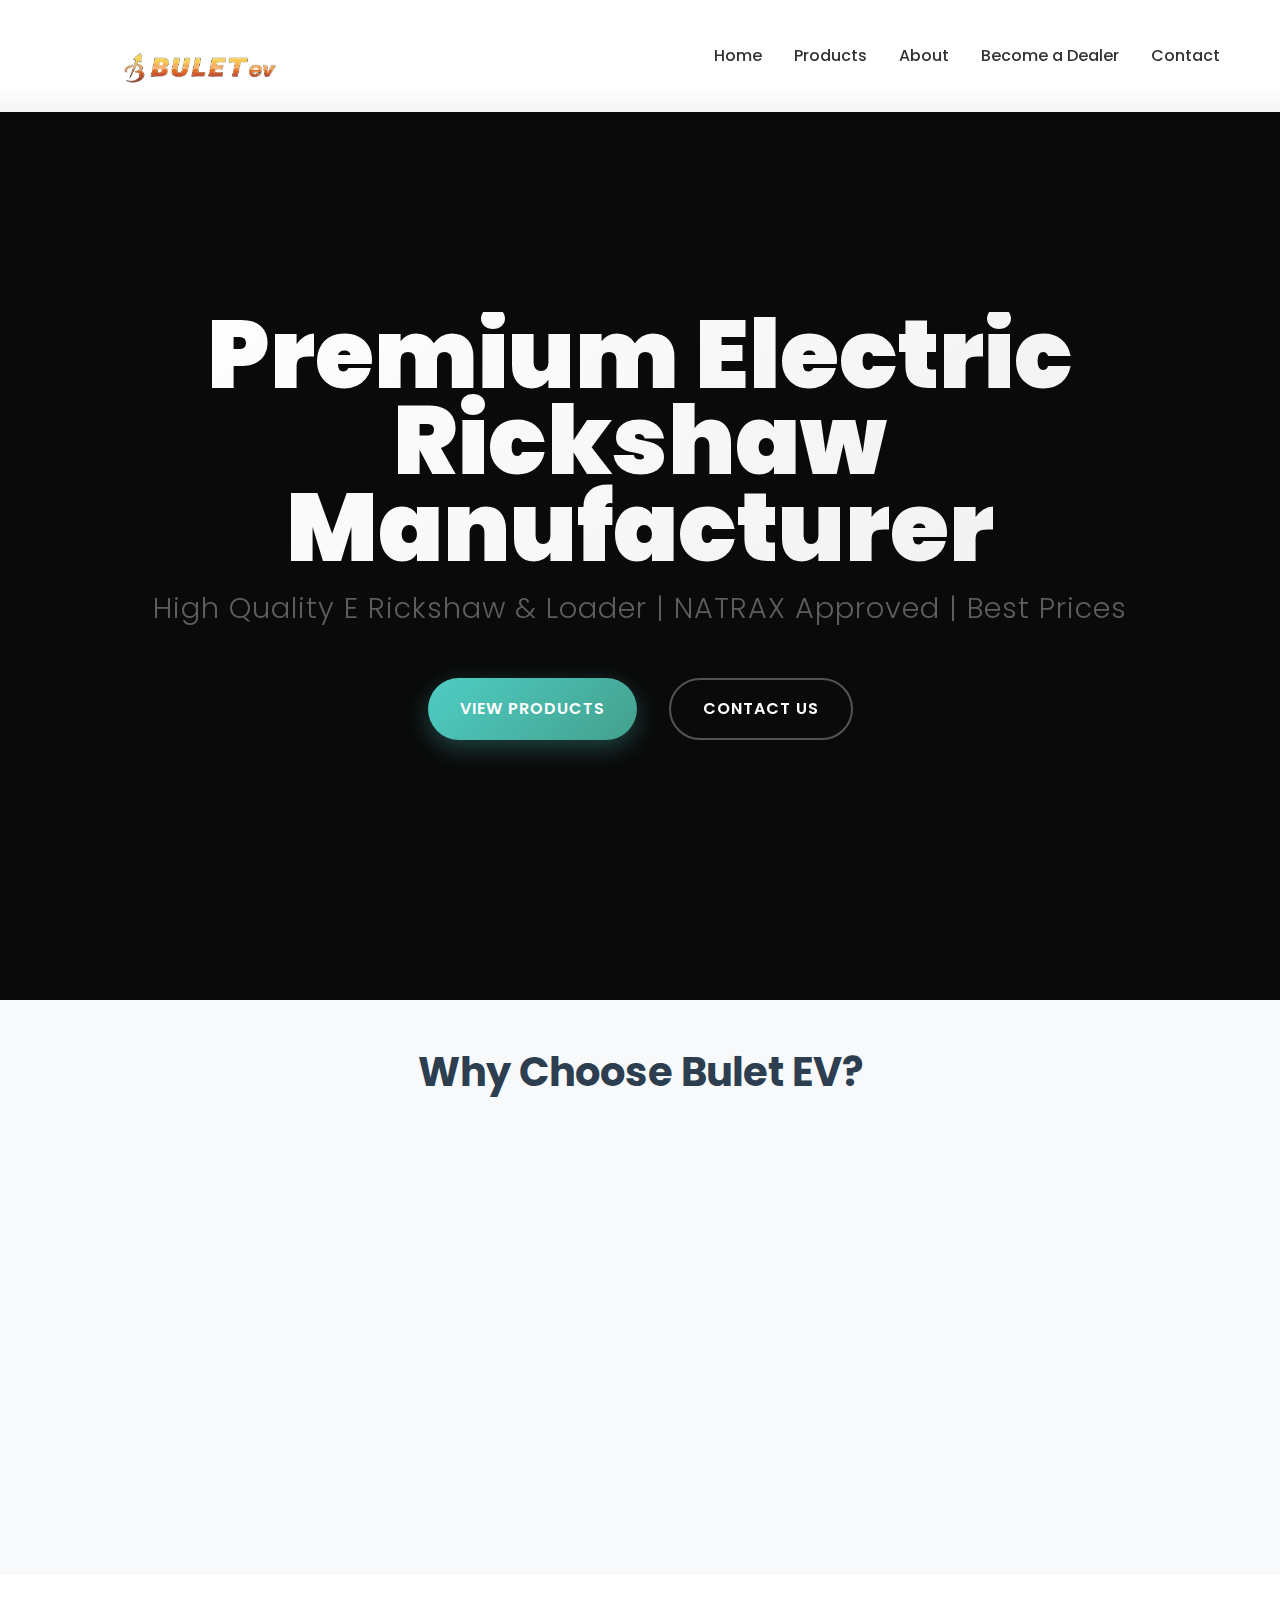
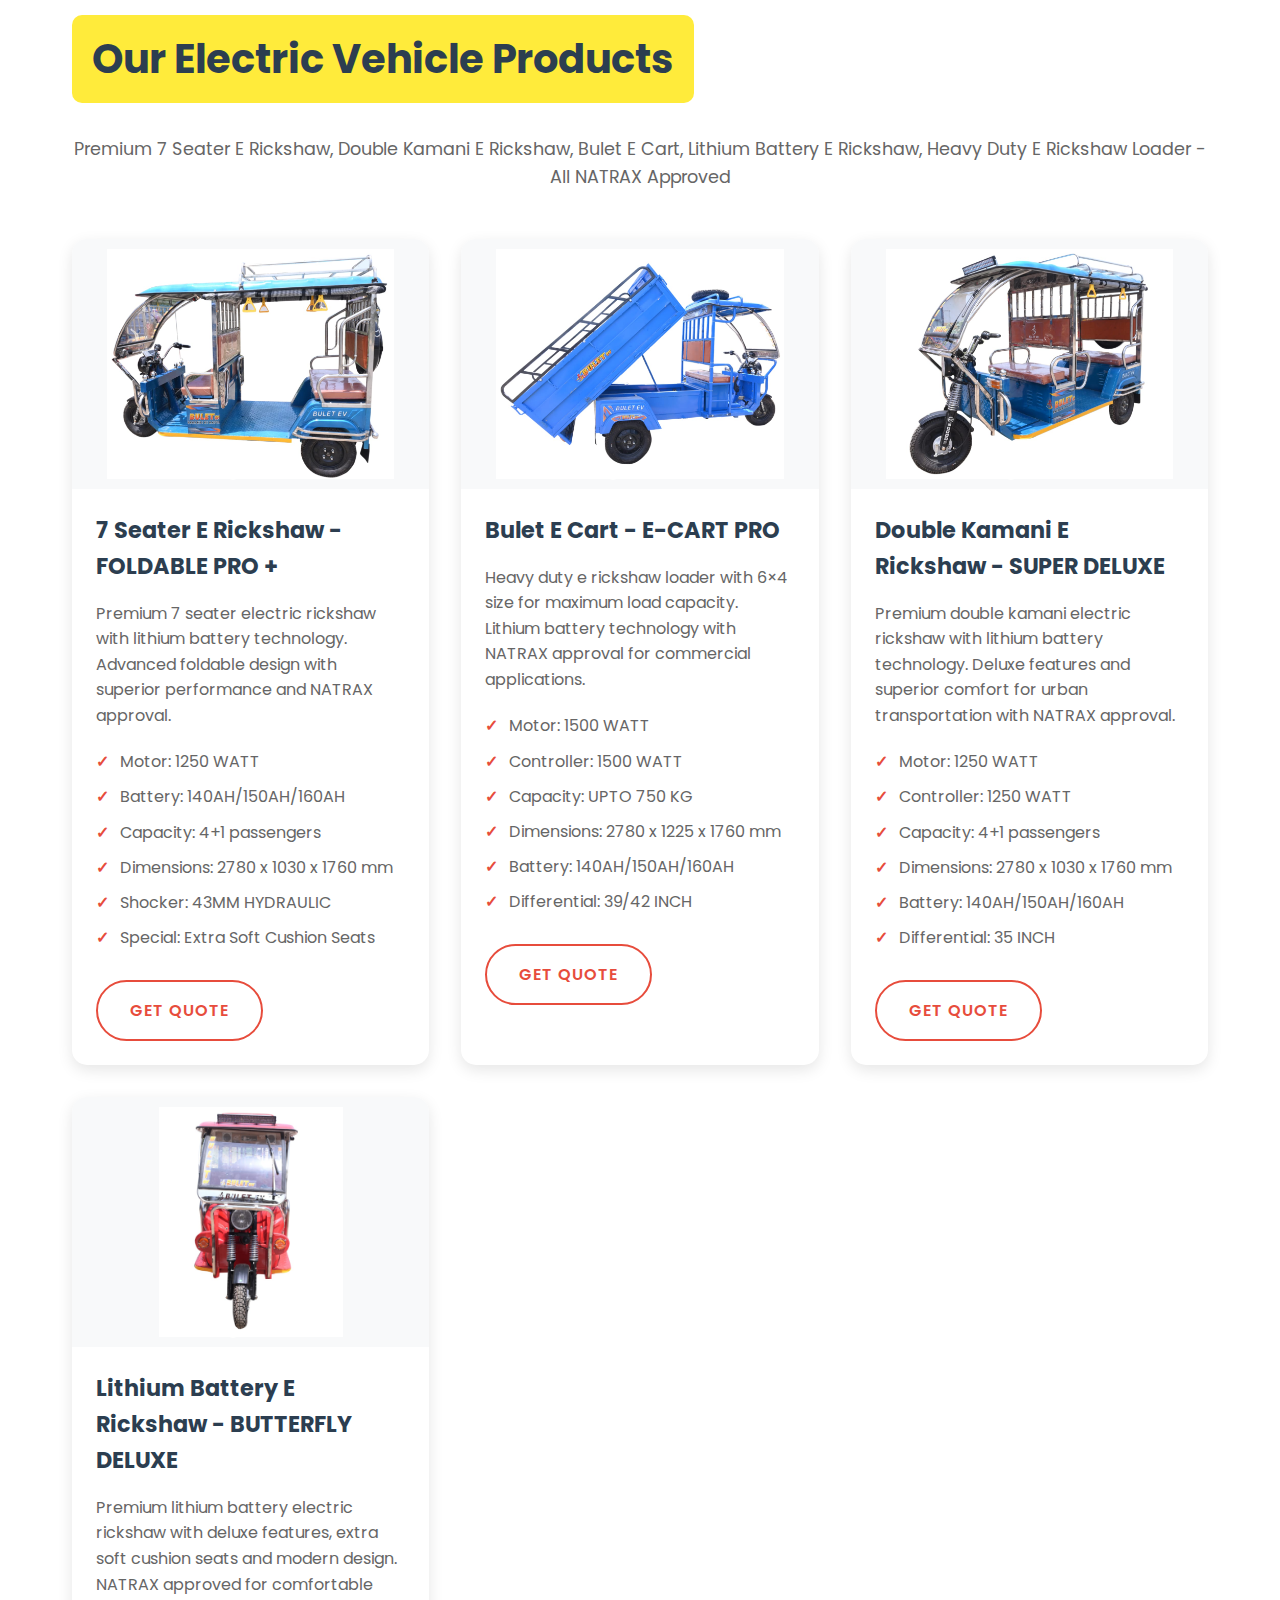
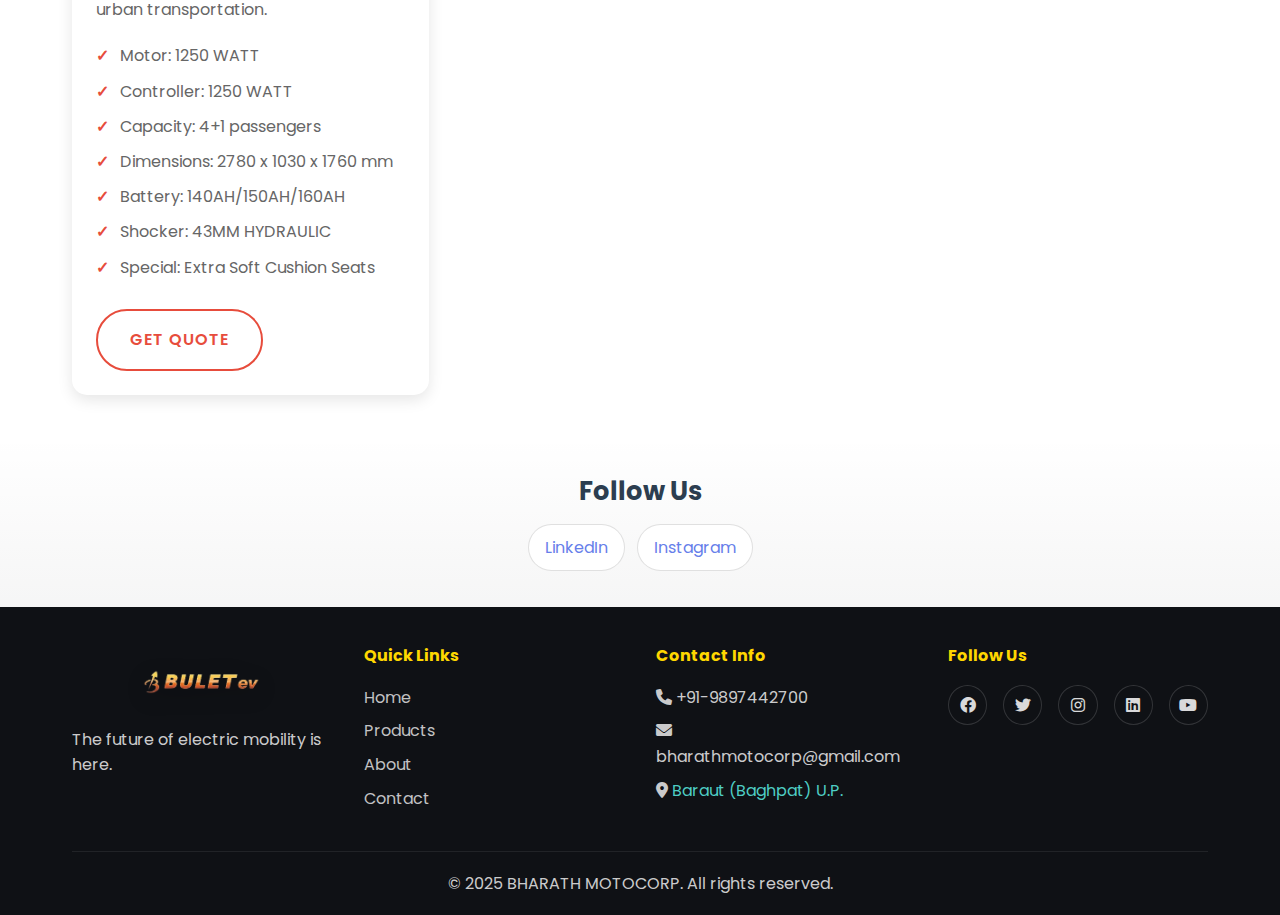
<file: index.html>
<!DOCTYPE html>
<html lang="en">
<head>
    <meta charset="UTF-8">
    <meta name="viewport" content="width=device-width, initial-scale=1.0">
    <title>Bulet EV - BHARATH MOTOCORP | Electric Vehicles</title>
    <meta name="description" content="Bulet EV - Leading manufacturer of electric vehicles in India. 7 seater e rickshaw, double kamani e rickshaw, Bulet e cart, lithium battery e rickshaw, heavy duty e rickshaw loader. NATRAX approved products.">
    <meta name="keywords" content="Bulet EV, electric vehicles, e rickshaw, 7 seater e rickshaw, double kamani e rickshaw, Bulet e cart, lithium battery e rickshaw, heavy duty e rickshaw loader, electric rickshaw, e loader, BHARATH MOTOCORP, Baraut, Uttar Pradesh, NATRAX approved, electric mobility, eco-friendly vehicles">
    <meta name="author" content="BHARATH MOTOCORP">
    <meta name="robots" content="index, follow">
    <meta name="viewport" content="width=device-width, initial-scale=1.0">
    
    <!-- Open Graph Meta Tags -->
    <meta property="og:title" content="Bulet EV - BHARATH MOTOCORP | Electric Vehicles">
    <meta property="og:description" content="Leading manufacturer of electric vehicles in India. 7 seater e rickshaw, double kamani e rickshaw, Bulet e cart, lithium battery e rickshaw, heavy duty e rickshaw loader.">
    <meta property="og:image" content="images/Fav.jpg">
    <meta property="og:url" content="https://avizacksy.github.io/buletev/">
    <meta property="og:type" content="website">
    <meta property="og:site_name" content="Bulet EV">
    
    <!-- Twitter Card Meta Tags -->
    <meta name="twitter:card" content="summary_large_image">
    <meta name="twitter:title" content="Bulet EV - BHARATH MOTOCORP | Electric Vehicles">
    <meta name="twitter:description" content="Leading manufacturer of electric vehicles in India. 7 seater e rickshaw, double kamani e rickshaw, Bulet e cart, lithium battery e rickshaw, heavy duty e rickshaw loader.">
    <meta name="twitter:image" content="images/Fav.jpg">
    
    <link rel="icon" type="image/jpeg" href="images/Fav.jpg">
    <link rel="stylesheet" href="styles.css">
    <link href="https://fonts.googleapis.com/css2?family=Poppins:wght@300;400;500;600;700&display=swap" rel="stylesheet">
    <link rel="stylesheet" href="https://cdnjs.cloudflare.com/ajax/libs/font-awesome/6.0.0/css/all.min.css">
    
    <!-- Structured Data (JSON-LD) -->
    <script type="application/ld+json">
    {
        "@context": "https://schema.org",
        "@type": "Organization",
        "name": "BHARATH MOTOCORP",
        "brand": "Bulet EV",
        "description": "Leading manufacturer of electric vehicles in India. 7 seater e rickshaw, double kamani e rickshaw, Bulet e cart, lithium battery e rickshaw, heavy duty e rickshaw loader.",
        "url": "https://avizacksy.github.io/buletev/",
        "logo": "https://avizacksy.github.io/buletev/images/Fav.jpg",
        "address": {
            "@type": "PostalAddress",
            "streetAddress": "Near Railway Fatak, Aminagar Sarai Road",
            "addressLocality": "Baraut",
            "addressRegion": "Uttar Pradesh",
            "addressCountry": "IN"
        },
        "contactPoint": {
            "@type": "ContactPoint",
            "telephone": "+91-9897442700",
            "contactType": "customer service",
            "email": "bharathmotocorp@gmail.com"
        },
        "sameAs": [
            "https://avizacksy.github.io/buletev/"
        ],
        "foundingDate": "2022",
        "numberOfEmployees": "50-100",
        "industry": "Electric Vehicle Manufacturing"
    }
    </script>
</head>
<body>
    <!-- Navigation -->
    <nav class="navbar">
        <div class="nav-container">
            <div class="nav-logo">
                <img src="images/logo.png" alt="BULET EV Logo" class="logo-img">
            </div>
            <ul class="nav-menu">
                <li><a href="#home">Home</a></li>
                <li><a href="#products">Products</a></li>
                <li><a href="about.html">About</a></li>
                <li><a href="dealer.html">Become a Dealer</a></li>
                <li><a href="contact.html">Contact</a></li>
                
            </ul>
            <div class="hamburger">
                <span></span>
                <span></span>
                <span></span>
            </div>
        </div>
    </nav>

    <!-- Hero Section -->
    <section id="home" class="hero">
        <div class="hero-content">
            <h1 class="hero-title">Premium Electric Rickshaw Manufacturer</h1>
            <p class="hero-subtitle">High Quality E Rickshaw & Loader | NATRAX Approved | Best Prices</p>
            <div class="hero-buttons">
                <a href="#products" class="btn btn-primary">View Products</a>
                <a href="contact.html" class="btn btn-secondary">Contact Us</a>
            </div>
        </div>
    </section>

    <!-- Features Section -->
    <section class="features">
        <div class="container">
            <h2>Why Choose Bulet EV?</h2>
            <div class="features-grid">
                <div class="feature-card">
                    <i class="fas fa-bolt"></i>
                    <h3>High Performance</h3>
                </div>
                <div class="feature-card">
                    <i class="fas fa-leaf"></i>
                    <h3>Eco-Friendly</h3>
                </div>
                <div class="feature-card">
                    <i class="fas fa-battery-full"></i>
                    <h3>Long Range</h3>
                </div>
                <div class="feature-card">
                    <i class="fas fa-tools"></i>
                    <h3>Low Maintenance</h3>
                </div>
            </div>
        </div>
    </section>

    

    <!-- Products Section -->
    <section id="products" class="products">
        <div class="container">
            <h2>Our Electric Vehicle Products</h2>
            <p style="text-align: center; margin-bottom: 3rem; font-size: 1.1rem; color: #666;">Premium 7 Seater E Rickshaw, Double Kamani E Rickshaw, Bulet E Cart, Lithium Battery E Rickshaw, Heavy Duty E Rickshaw Loader - All NATRAX Approved</p>
            <div class="products-grid">
                <div class="product-card">
                    <div class="product-image-carousel">
                        <img src="FoldablePro/1.jpg" alt="7 Seater E Rickshaw FOLDABLE PRO + - Bulet EV" class="product-image active">
                        <img src="FoldablePro/2.jpg" alt="7 Seater E Rickshaw FOLDABLE PRO + - Bulet EV" class="product-image">
                        <img src="FoldablePro/3.jpg" alt="7 Seater E Rickshaw FOLDABLE PRO + - Bulet EV" class="product-image">
                        <div class="carousel-controls">
                            <button class="carousel-btn prev" onclick="changeProductImage(this, -1)">❮</button>
                            <button class="carousel-btn next" onclick="changeProductImage(this, 1)">❯</button>
                        </div>
                        <div class="carousel-dots">
                            <span class="dot active" onclick="currentSlide(this, 1)"></span>
                            <span class="dot" onclick="currentSlide(this, 2)"></span>
                            <span class="dot" onclick="currentSlide(this, 3)"></span>
                        </div>
                    </div>
                    <div class="product-info">
                        <h3>7 Seater E Rickshaw - FOLDABLE PRO +</h3>
                        <p>Premium 7 seater electric rickshaw with lithium battery technology. Advanced foldable design with superior performance and NATRAX approval.</p>
                        <ul>
                            <li>Motor: 1250 WATT</li>
                            <li>Battery: 140AH/150AH/160AH</li>
                            <li>Capacity: 4+1 passengers</li>
                            <li>Dimensions: 2780 x 1030 x 1760 mm</li>
                            <li>Shocker: 43MM HYDRAULIC</li>
                            <li>Special: Extra Soft Cushion Seats</li>
                        </ul>
                        <a href="contact.html" class="btn btn-outline">Get Quote</a>
                    </div>
                </div>
                <div class="product-card">
                    <div class="product-image-carousel">
                        <img src="E cart pro size 6×4/7.jpg" alt="Bulet EV E-CART PRO" class="product-image active">
                        <img src="E cart pro size 6×4/8.jpg" alt="Bulet EV E-CART PRO" class="product-image">
                        <img src="E cart pro size 6×4/9.jpg" alt="Bulet EV E-CART PRO" class="product-image">
                        <img src="E cart pro size 6×4/10.jpg" alt="Bulet EV E-CART PRO" class="product-image">
                        <div class="carousel-controls">
                            <button class="carousel-btn prev" onclick="changeProductImage(this, -1)">❮</button>
                            <button class="carousel-btn next" onclick="changeProductImage(this, 1)">❯</button>
                        </div>
                        <div class="carousel-dots">
                            <span class="dot active" onclick="currentSlide(this, 1)"></span>
                            <span class="dot" onclick="currentSlide(this, 2)"></span>
                            <span class="dot" onclick="currentSlide(this, 3)"></span>
                            <span class="dot" onclick="currentSlide(this, 4)"></span>
                        </div>
                    </div>
                    <div class="product-info">
                        <h3>Bulet E Cart - E-CART PRO</h3>
                        <p>Heavy duty e rickshaw loader with 6×4 size for maximum load capacity. Lithium battery technology with NATRAX approval for commercial applications.</p>
                        <ul>
                            <li>Motor: 1500 WATT</li>
                            <li>Controller: 1500 WATT</li>
                            <li>Capacity: UPTO 750 KG</li>
                            <li>Dimensions: 2780 x 1225 x 1760 mm</li>
                            <li>Battery: 140AH/150AH/160AH</li>
                            <li>Differential: 39/42 INCH</li>
                        </ul>
                        <a href="contact.html" class="btn btn-outline">Get Quote</a>
                    </div>
                </div>
                <div class="product-card">
                    <div class="product-image-carousel">
                        <img src="Super deluxe/11.jpg" alt="Bulet EV SUPER DELUXE" class="product-image active">
                        <img src="Super deluxe/12.jpg" alt="Bulet EV SUPER DELUXE" class="product-image">
                        <img src="Super deluxe/13.jpg" alt="Bulet EV SUPER DELUXE" class="product-image">
                        <div class="carousel-controls">
                            <button class="carousel-btn prev" onclick="changeProductImage(this, -1)">❮</button>
                            <button class="carousel-btn next" onclick="changeProductImage(this, 1)">❯</button>
                        </div>
                        <div class="carousel-dots">
                            <span class="dot active" onclick="currentSlide(this, 1)"></span>
                            <span class="dot" onclick="currentSlide(this, 2)"></span>
                            <span class="dot" onclick="currentSlide(this, 3)"></span>
                        </div>
                    </div>
                    <div class="product-info">
                        <h3>Double Kamani E Rickshaw - SUPER DELUXE</h3>
                        <p>Premium double kamani electric rickshaw with lithium battery technology. Deluxe features and superior comfort for urban transportation with NATRAX approval.</p>
                        <ul>
                            <li>Motor: 1250 WATT</li>
                            <li>Controller: 1250 WATT</li>
                            <li>Capacity: 4+1 passengers</li>
                            <li>Dimensions: 2780 x 1030 x 1760 mm</li>
                            <li>Battery: 140AH/150AH/160AH</li>
                            <li>Differential: 35 INCH</li>
                        </ul>
                        <a href="contact.html" class="btn btn-outline">Get Quote</a>
                    </div>
                </div>
                <div class="product-card">
                    <div class="product-image-carousel">
                        <img src="Butterfly deluxe/4.jpg" alt="Bulet EV BUTTERFLY DELUXE" class="product-image active">
                        <img src="Butterfly deluxe/5.jpg" alt="Bulet EV BUTTERFLY DELUXE" class="product-image">
                        <img src="Butterfly deluxe/6.jpg" alt="Bulet EV BUTTERFLY DELUXE" class="product-image">
                        <div class="carousel-controls">
                            <button class="carousel-btn prev" onclick="changeProductImage(this, -1)">❮</button>
                            <button class="carousel-btn next" onclick="changeProductImage(this, 1)">❯</button>
                        </div>
                        <div class="carousel-dots">
                            <span class="dot active" onclick="currentSlide(this, 1)"></span>
                            <span class="dot" onclick="currentSlide(this, 2)"></span>
                            <span class="dot" onclick="currentSlide(this, 3)"></span>
                        </div>
                    </div>
                    <div class="product-info">
                        <h3>Lithium Battery E Rickshaw - BUTTERFLY DELUXE</h3>
                        <p>Premium lithium battery electric rickshaw with deluxe features, extra soft cushion seats and modern design. NATRAX approved for comfortable urban transportation.</p>
                        <ul>
                            <li>Motor: 1250 WATT</li>
                            <li>Controller: 1250 WATT</li>
                            <li>Capacity: 4+1 passengers</li>
                            <li>Dimensions: 2780 x 1030 x 1760 mm</li>
                            <li>Battery: 140AH/150AH/160AH</li>
                            <li>Shocker: 43MM HYDRAULIC</li>
                            <li>Special: Extra Soft Cushion Seats</li>
                        </ul>
                        <a href="contact.html" class="btn btn-outline">Get Quote</a>
                    </div>
                </div>
            </div>
        </div>
    </section>
    <!-- Follow Us (minimal, last section) -->
    <section class="follow-us">
        <div class="container">
            <h2>Follow Us</h2>
            <div class="links">
                <a class="pill" href="https://www.linkedin.com/public-profile/settings?trk=d_flagship3_profile_self_view_public_profile" target="_blank" rel="noopener">LinkedIn</a>
                <a class="pill" href="https://www.instagram.com/buletevofficial?igsh=MXcxaHZzbXRuemcyaA==" target="_blank" rel="noopener">Instagram</a>
            </div>
        </div>
    </section>


    

    <!-- Footer -->
    <footer class="footer">
        <div class="container">
            <div class="footer-content">
                <div class="footer-section">
                    <div class="footer-logo">
                        <img src="images/logo.png" alt="BULET EV Logo" class="footer-logo-img">
                    </div>
                    <p>The future of electric mobility is here.</p>
                </div>
                <div class="footer-section">
                    <h4>Quick Links</h4>
                    <ul>
                        <li><a href="#home">Home</a></li>
                        <li><a href="#products">Products</a></li>
                        <li><a href="#about">About</a></li>
                <li><a href="contact.html">Contact</a></li>
                    </ul>
                </div>
                <div class="footer-section">
                    <h4>Contact Info</h4>
                    <p><i class="fas fa-phone"></i> +91-9897442700</p>
                    <p><i class="fas fa-envelope"></i> bharathmotocorp@gmail.com</p>
                    <p><i class="fas fa-map-marker-alt"></i> <a href="https://maps.app.goo.gl/VAQYKqH7eBH2eTqn9?g_st=aw" target="_blank" style="color: #4ecdc4; text-decoration: none;">Baraut (Baghpat) U.P.</a></p>
                </div>
                <div class="footer-section">
                    <h4>Follow Us</h4>
                    <div class="social-links">
                        <a href="#" target="_blank" rel="noopener"><i class="fab fa-facebook"></i></a>
                        <a href="#" target="_blank" rel="noopener"><i class="fab fa-twitter"></i></a>
                        <a href="#" target="_blank" rel="noopener"><i class="fab fa-instagram"></i></a>
                        <a href="https://www.linkedin.com/public-profile/settings?trk=d_flagship3_profile_self_view_public_profile" target="_blank" rel="noopener"><i class="fab fa-linkedin"></i></a>
                        <a href="#" target="_blank" rel="noopener"><i class="fab fa-youtube"></i></a>
                    </div>
                </div>
            </div>
            <div class="footer-bottom">
                <p>&copy; 2025 BHARATH MOTOCORP. All rights reserved.</p>
            </div>
        </div>
    </footer>

    <script src="script.js"></script>
</body>
</html>
</file>
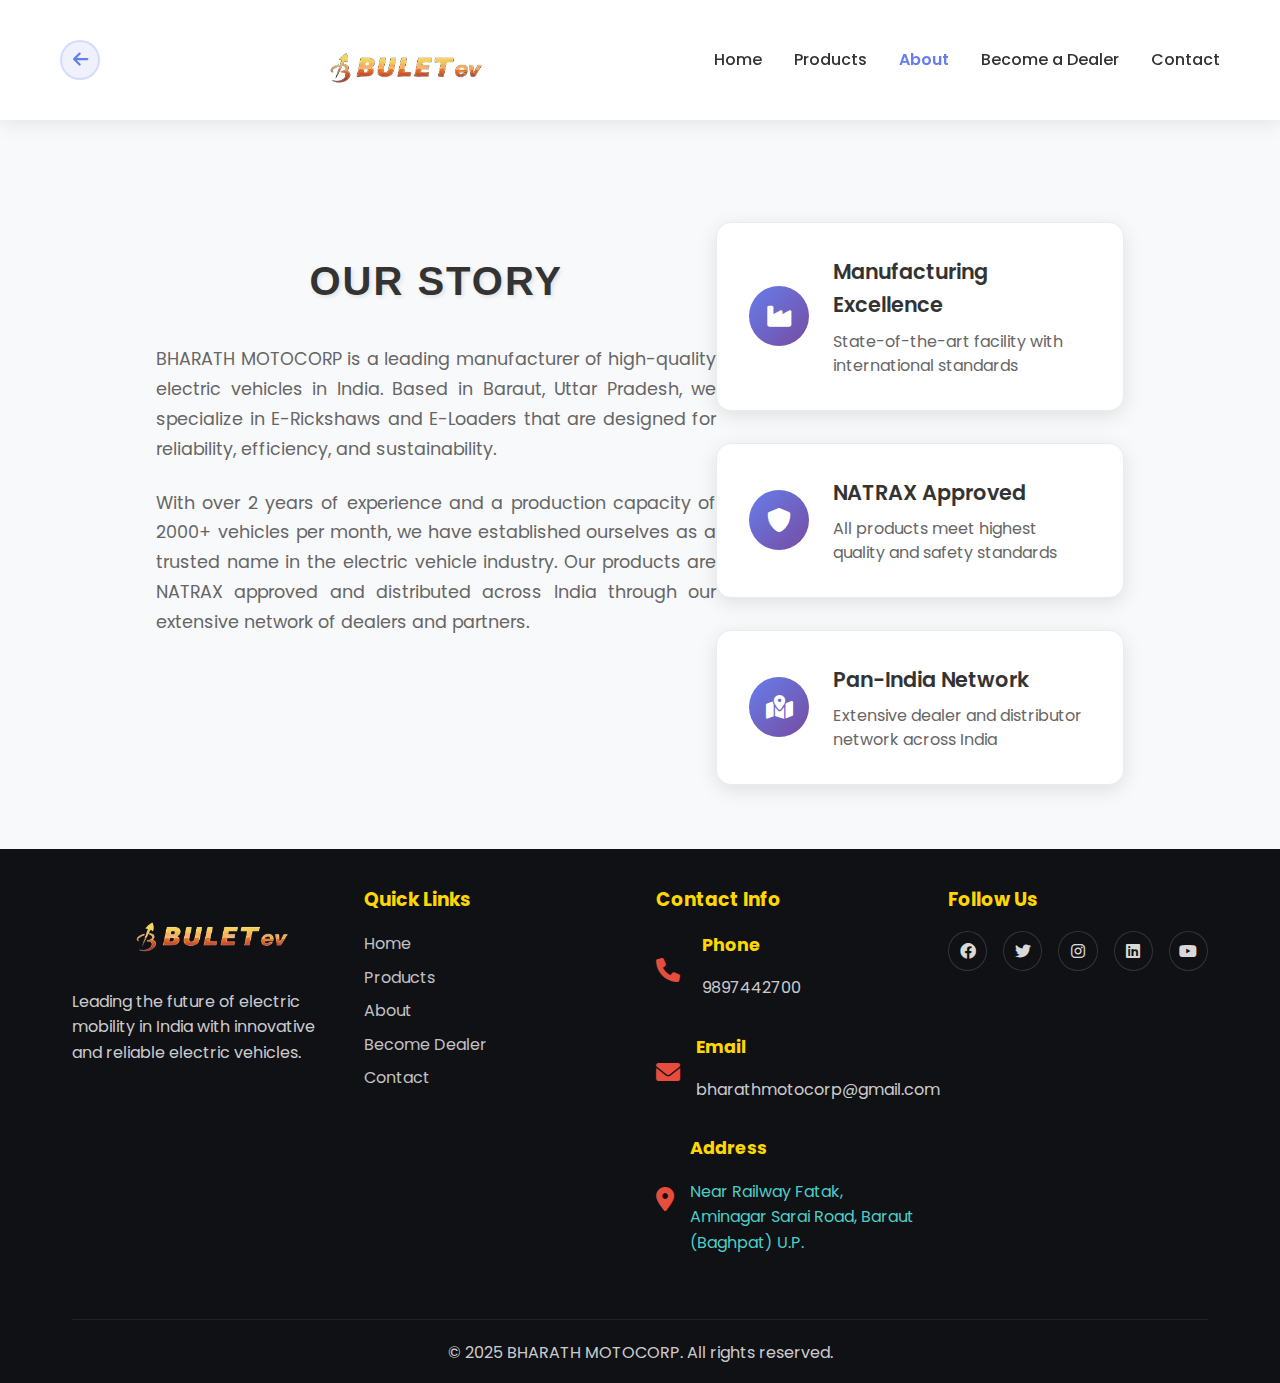
<file: about.html>
<!DOCTYPE html>
<html lang="en">
<head>
    <meta charset="UTF-8">
    <meta name="viewport" content="width=device-width, initial-scale=1.0">
    <title>About BHARATH MOTOCORP - Leading Electric Vehicle Manufacturer | Bulet EV</title>
    <meta name="description" content="About BHARATH MOTOCORP - Leading manufacturer of 7 seater e rickshaw, double kamani e rickshaw, Bulet e cart, lithium battery e rickshaw, heavy duty e rickshaw loader. NATRAX approved products.">
    <meta name="keywords" content="About BHARATH MOTOCORP, electric vehicle manufacturer, 7 seater e rickshaw, double kamani e rickshaw, Bulet e cart, lithium battery e rickshaw, heavy duty e rickshaw loader, Baraut, Uttar Pradesh, NATRAX approved">
    <meta name="author" content="BHARATH MOTOCORP">
    <meta name="robots" content="index, follow">
    <link rel="icon" type="image/jpeg" href="images/Fav.jpg">
    <link rel="stylesheet" href="styles.css">
    <link href="https://fonts.googleapis.com/css2?family=Poppins:wght@300;400;500;600;700;800&display=swap" rel="stylesheet">
    <link rel="stylesheet" href="https://cdnjs.cloudflare.com/ajax/libs/font-awesome/6.0.0/css/all.min.css">
</head>
<body>
    <!-- Navigation -->
    <nav class="navbar">
        <div class="nav-container">
            <div class="nav-back">
                <a href="index.html" class="back-btn">
                    <i class="fas fa-arrow-left"></i>
                </a>
            </div>
            <div class="nav-logo">
                <a href="index.html">
                    <img src="images/logo.png" alt="BULET EV Logo" class="logo-img">
                </a>
            </div>
            <ul class="nav-menu">
                <li><a href="index.html">Home</a></li>
                <li><a href="index.html#products">Products</a></li>
                <li><a href="about.html" class="active">About</a></li>
                <li><a href="index.html#dealer">Become a Dealer</a></li>
                <li><a href="index.html#contact">Contact</a></li>
            </ul>
            <div class="hamburger">
                <span></span>
                <span></span>
                <span></span>
            </div>
        </div>
    </nav>

    <!-- About Hero Section removed as requested -->

    <!-- About Content Section -->
    <section class="about-main">
        <div class="container">
            <div class="about-content">
                <div class="about-text">
                    <h2>Our Story</h2>
                    <p>BHARATH MOTOCORP is a leading manufacturer of high-quality electric vehicles in India. Based in Baraut, Uttar Pradesh, we specialize in E-Rickshaws and E-Loaders that are designed for reliability, efficiency, and sustainability.</p>
                    
                    <p>With over 2 years of experience and a production capacity of 2000+ vehicles per month, we have established ourselves as a trusted name in the electric vehicle industry. Our products are NATRAX approved and distributed across India through our extensive network of dealers and partners.</p>
                </div>
                
                <div class="about-highlights">
                    <div class="highlight-item">
                        <div class="highlight-icon">
                            <i class="fas fa-industry"></i>
                        </div>
                        <div class="highlight-content">
                            <h3>Manufacturing Excellence</h3>
                            <p>State-of-the-art facility with international standards</p>
                        </div>
                    </div>
                    
                    <div class="highlight-item">
                        <div class="highlight-icon">
                            <i class="fas fa-shield-alt"></i>
                        </div>
                        <div class="highlight-content">
                            <h3>NATRAX Approved</h3>
                            <p>All products meet highest quality and safety standards</p>
                        </div>
                    </div>
                    
                    <div class="highlight-item">
                        <div class="highlight-icon">
                            <i class="fas fa-map-marked-alt"></i>
                        </div>
                        <div class="highlight-content">
                            <h3>Pan-India Network</h3>
                            <p>Extensive dealer and distributor network across India</p>
                        </div>
                    </div>
                </div>
            </div>
        </div>
    </section>


    <!-- Footer -->
    <footer class="footer">
        <div class="container">
            <div class="footer-content">
                <div class="footer-section">
                    <div class="footer-logo">
                        <img src="images/logo.png" alt="BULET EV Logo" class="logo-img">
                    </div>
                    <p>Leading the future of electric mobility in India with innovative and reliable electric vehicles.</p>
                </div>
                <div class="footer-section">
                    <h3>Quick Links</h3>
                    <ul>
                        <li><a href="index.html">Home</a></li>
                        <li><a href="index.html#products">Products</a></li>
                        <li><a href="about.html">About</a></li>
                        <li><a href="index.html#dealer">Become Dealer</a></li>
                        <li><a href="index.html#contact">Contact</a></li>
                    </ul>
                </div>
                <div class="footer-section">
                    <h3>Contact Info</h3>
                    <div class="contact-item">
                        <i class="fas fa-phone"></i>
                        <div>
                            <h4>Phone</h4>
                            <p>9897442700</p>
                        </div>
                    </div>
                    <div class="contact-item">
                        <i class="fas fa-envelope"></i>
                        <div>
                            <h4>Email</h4>
                            <p>bharathmotocorp@gmail.com</p>
                        </div>
                    </div>
                    <div class="contact-item">
                        <i class="fas fa-map-marker-alt"></i>
                        <div>
                            <h4>Address</h4>
                            <p><a href="https://maps.app.goo.gl/VAQYKqH7eBH2eTqn9?g_st=aw" target="_blank" style="color: #4ecdc4; text-decoration: none;">Near Railway Fatak, Aminagar Sarai Road, Baraut (Baghpat) U.P.</a></p>
                        </div>
                    </div>
                </div>
                <div class="footer-section">
                    <h3>Follow Us</h3>
                    <div class="social-links">
                        <a href="#" target="_blank" rel="noopener"><i class="fab fa-facebook"></i></a>
                        <a href="#" target="_blank" rel="noopener"><i class="fab fa-twitter"></i></a>
                        <a href="#" target="_blank" rel="noopener"><i class="fab fa-instagram"></i></a>
                        <a href="https://www.linkedin.com/public-profile/settings?trk=d_flagship3_profile_self_view_public_profile" target="_blank" rel="noopener"><i class="fab fa-linkedin"></i></a>
                        <a href="#" target="_blank" rel="noopener"><i class="fab fa-youtube"></i></a>
                    </div>
                </div>
            </div>
            <div class="footer-bottom">
                <p>&copy; 2025 BHARATH MOTOCORP. All rights reserved.</p>
            </div>
        </div>
    </footer>

    <script src="script.js"></script>
</body>
</html>
</file>
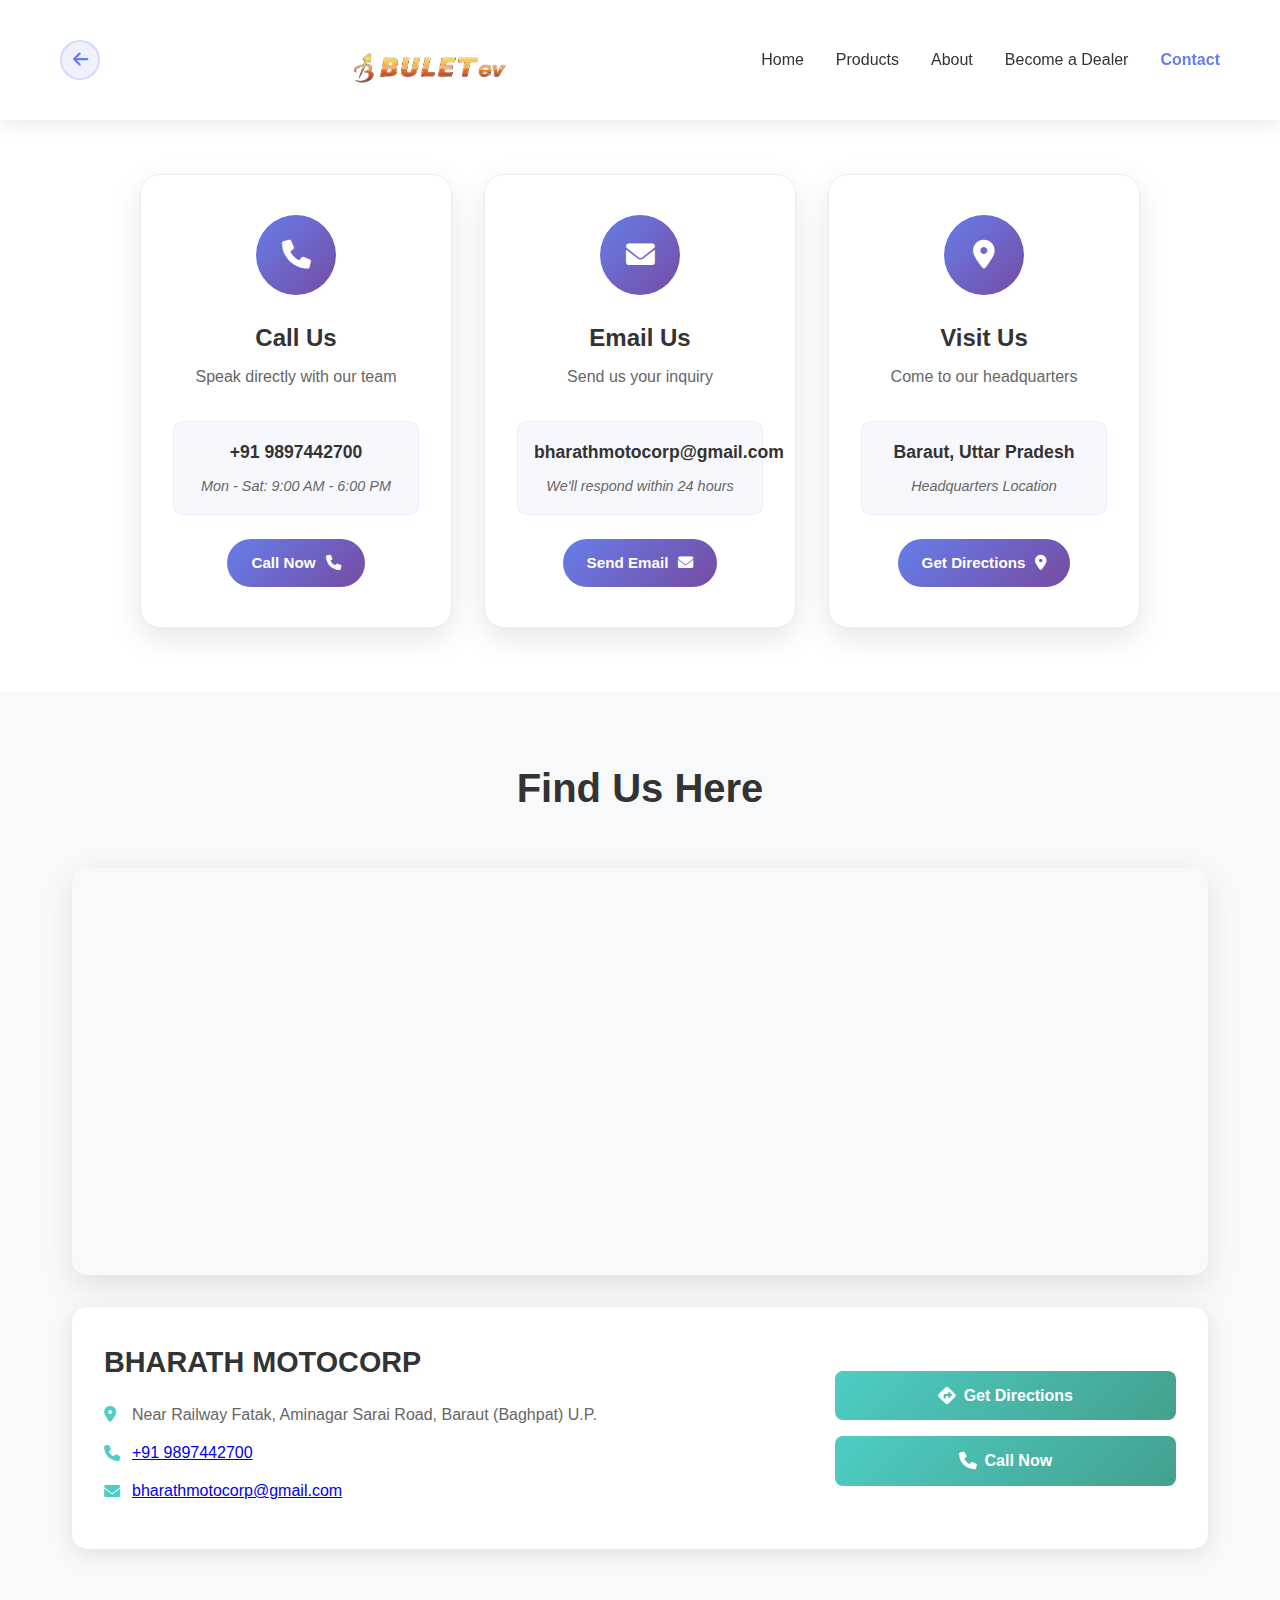
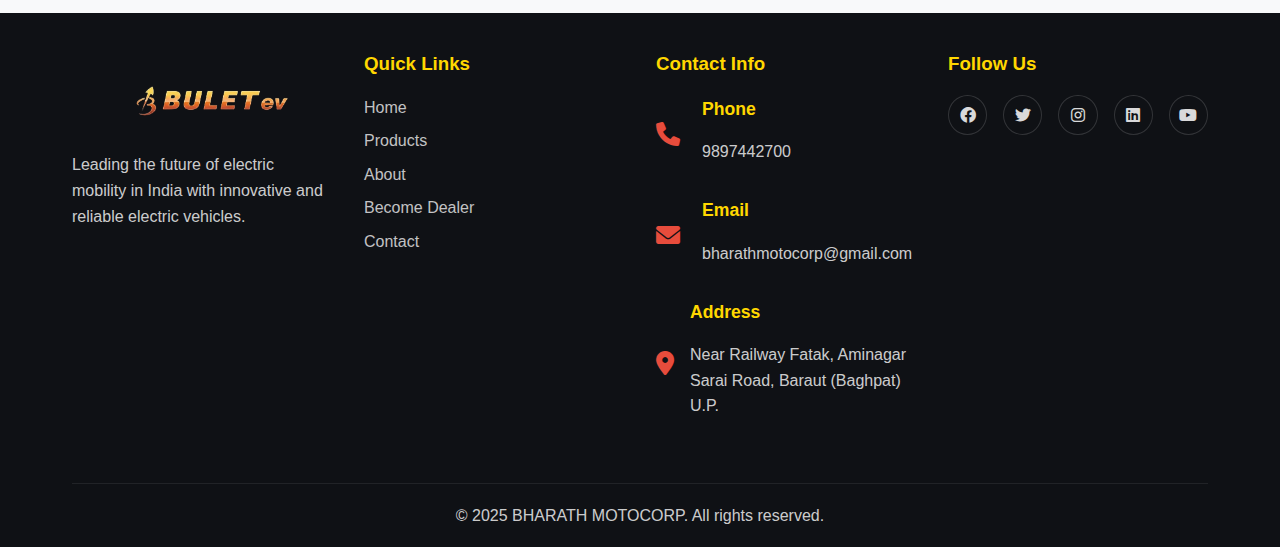
<file: contact.html>
<!DOCTYPE html>
<html lang="en">
<head>
    <meta charset="UTF-8">
    <meta name="viewport" content="width=device-width, initial-scale=1.0">
    <title>Contact BHARATH MOTOCORP - Electric Vehicle Manufacturer | Bulet EV</title>
    <meta name="description" content="Contact BHARATH MOTOCORP for 7 seater e rickshaw, double kamani e rickshaw, Bulet e cart, lithium battery e rickshaw, heavy duty e rickshaw loader. Call +91-9897442700 or visit Baraut, UP.">
    <meta name="keywords" content="Contact BHARATH MOTOCORP, electric vehicle contact, 7 seater e rickshaw contact, double kamani e rickshaw contact, Bulet e cart contact, lithium battery e rickshaw contact, heavy duty e rickshaw loader contact, Baraut, Uttar Pradesh">
    <meta name="author" content="BHARATH MOTOCORP">
    <meta name="robots" content="index, follow">
    <link rel="icon" type="image/jpeg" href="images/Fav.jpg">
    <link rel="stylesheet" href="styles.css">
    <link href="https://cdnjs.cloudflare.com/ajax/libs/font-awesome/6.0.0/css/all.min.css" rel="stylesheet">
</head>
<body>
    <!-- Navigation -->
    <nav class="navbar">
        <div class="nav-container">
            <div class="nav-back">
                <a href="index.html" class="back-btn">
                    <i class="fas fa-arrow-left"></i>
                </a>
            </div>
            <div class="nav-logo">
                <a href="index.html">
                    <img src="images/logo.png" alt="BULET EV Logo" class="logo-img">
                </a>
            </div>
            <ul class="nav-menu">
                <li><a href="index.html">Home</a></li>
                <li><a href="index.html#products">Products</a></li>
                <li><a href="about.html">About</a></li>
                <li><a href="dealer.html">Become a Dealer</a></li>
                <li><a href="contact.html" class="active">Contact</a></li>
            </ul>
            <div class="hamburger">
                <span></span>
                <span></span>
                <span></span>
            </div>
        </div>
    </nav>

    <!-- Contact Hero Section removed as requested -->


    <!-- Contact Actions -->
    <section class="contact-actions">
        <div class="container">
            <div class="action-grid">
                <div class="action-card">
                    <div class="action-icon">
                        <i class="fas fa-phone"></i>
                    </div>
                    <h3>Call Us</h3>
                    <p>Speak directly with our team</p>
                    <div class="contact-details">
                        <span class="contact-number">+91 9897442700</span>
                        <span class="contact-hours">Mon - Sat: 9:00 AM - 6:00 PM</span>
                    </div>
                    <a href="tel:+919897442700" class="action-btn">
                        <span>Call Now</span>
                        <i class="fas fa-phone"></i>
                    </a>
                </div>
                
                <div class="action-card">
                    <div class="action-icon">
                        <i class="fas fa-envelope"></i>
                    </div>
                    <h3>Email Us</h3>
                    <p>Send us your inquiry</p>
                    <div class="contact-details">
                        <span class="contact-email">bharathmotocorp@gmail.com</span>
                        <span class="contact-response">We'll respond within 24 hours</span>
                    </div>
                    <a href="mailto:bharathmotocorp@gmail.com" class="action-btn">
                        <span>Send Email</span>
                        <i class="fas fa-envelope"></i>
                    </a>
                </div>
                
                <div class="action-card">
                    <div class="action-icon">
                        <i class="fas fa-map-marker-alt"></i>
                    </div>
                    <h3>Visit Us</h3>
                    <p>Come to our headquarters</p>
                    <div class="contact-details">
                        <span class="contact-address">Baraut, Uttar Pradesh</span>
                        <span class="contact-location">Headquarters Location</span>
                    </div>
                    <a href="https://maps.app.goo.gl/VAQYKqH7eBH2eTqn9?g_st=aw" target="_blank" class="action-btn">
                        <span>Get Directions</span>
                        <i class="fas fa-map-marker-alt"></i>
                    </a>
                </div>
            </div>
        </div>
    </section>

    <!-- Embedded Google Maps -->
    <section class="map-section">
        <div class="container">
            <h2>Find Us Here</h2>
            <div class="map-container">
                <iframe 
                    src="https://www.google.com/maps/embed?pb=!1m18!1m12!1m3!1d3501.2345678901234!2d77.1234567890123!3d28.9876543210987!2m3!1f0!2f0!3f0!3m2!1i1024!2i768!4f13.1!3m3!1m2!1s0x0%3A0x0!2sBHARATH%20MOTOCORP!5e0!3m2!1sen!2sin!4v1234567890123!5m2!1sen!2sin"
                    width="100%" 
                    height="400" 
                    style="border:0; border-radius: 15px;" 
                    allowfullscreen="" 
                    loading="lazy" 
                    referrerpolicy="no-referrer-when-downgrade">
                </iframe>
            </div>
            <div class="map-info">
                <div class="map-details">
                    <h3>BHARATH MOTOCORP</h3>
                    <p><i class="fas fa-map-marker-alt"></i> Near Railway Fatak, Aminagar Sarai Road, Baraut (Baghpat) U.P.</p>
                    <p><i class="fas fa-phone"></i> <a href="tel:+919897442700" class="contact-link">+91 9897442700</a></p>
                    <p><i class="fas fa-envelope"></i> <a href="mailto:bharathmotocorp@gmail.com" class="contact-link">bharathmotocorp@gmail.com</a></p>
                </div>
                <div class="map-actions">
                    <a href="https://maps.app.goo.gl/VAQYKqH7eBH2eTqn9?g_st=aw" target="_blank" class="map-btn">
                        <i class="fas fa-directions"></i>
                        <span>Get Directions</span>
                    </a>
                    <a href="tel:+919897442700" class="map-btn">
                        <i class="fas fa-phone"></i>
                        <span>Call Now</span>
                    </a>
                </div>
            </div>
        </div>
    </section>


    <!-- Footer -->
    <footer class="footer">
        <div class="container">
            <div class="footer-content">
                <div class="footer-section">
                    <div class="footer-logo">
                        <img src="images/logo.png" alt="BULET EV Logo" class="logo-img">
                    </div>
                    <p>Leading the future of electric mobility in India with innovative and reliable electric vehicles.</p>
                </div>
                <div class="footer-section">
                    <h3>Quick Links</h3>
                    <ul>
                        <li><a href="index.html">Home</a></li>
                        <li><a href="index.html#products">Products</a></li>
                        <li><a href="about.html">About</a></li>
                        <li><a href="dealer.html">Become Dealer</a></li>
                        <li><a href="contact.html">Contact</a></li>
                    </ul>
                </div>
                <div class="footer-section">
                    <h3>Contact Info</h3>
                    <div class="contact-item">
                        <i class="fas fa-phone"></i>
                        <div>
                            <h4>Phone</h4>
                            <p>9897442700</p>
                        </div>
                    </div>
                    <div class="contact-item">
                        <i class="fas fa-envelope"></i>
                        <div>
                            <h4>Email</h4>
                            <p>bharathmotocorp@gmail.com</p>
                        </div>
                    </div>
                    <div class="contact-item">
                        <i class="fas fa-map-marker-alt"></i>
                        <div>
                            <h4>Address</h4>
                            <p>Near Railway Fatak, Aminagar Sarai Road, Baraut (Baghpat) U.P.</p>
                        </div>
                    </div>
                </div>
                <div class="footer-section">
                    <h3>Follow Us</h3>
                    <div class="social-links">
                        <a href="#" target="_blank" rel="noopener"><i class="fab fa-facebook"></i></a>
                        <a href="#" target="_blank" rel="noopener"><i class="fab fa-twitter"></i></a>
                        <a href="#" target="_blank" rel="noopener"><i class="fab fa-instagram"></i></a>
                        <a href="https://www.linkedin.com/public-profile/settings?trk=d_flagship3_profile_self_view_public_profile" target="_blank" rel="noopener"><i class="fab fa-linkedin"></i></a>
                        <a href="#" target="_blank" rel="noopener"><i class="fab fa-youtube"></i></a>
                    </div>
                </div>
            </div>
            <div class="footer-bottom">
                <p>&copy; 2025 BHARATH MOTOCORP. All rights reserved.</p>
            </div>
        </div>
    </footer>

    <script src="script.js"></script>
</body>
</html>
</file>
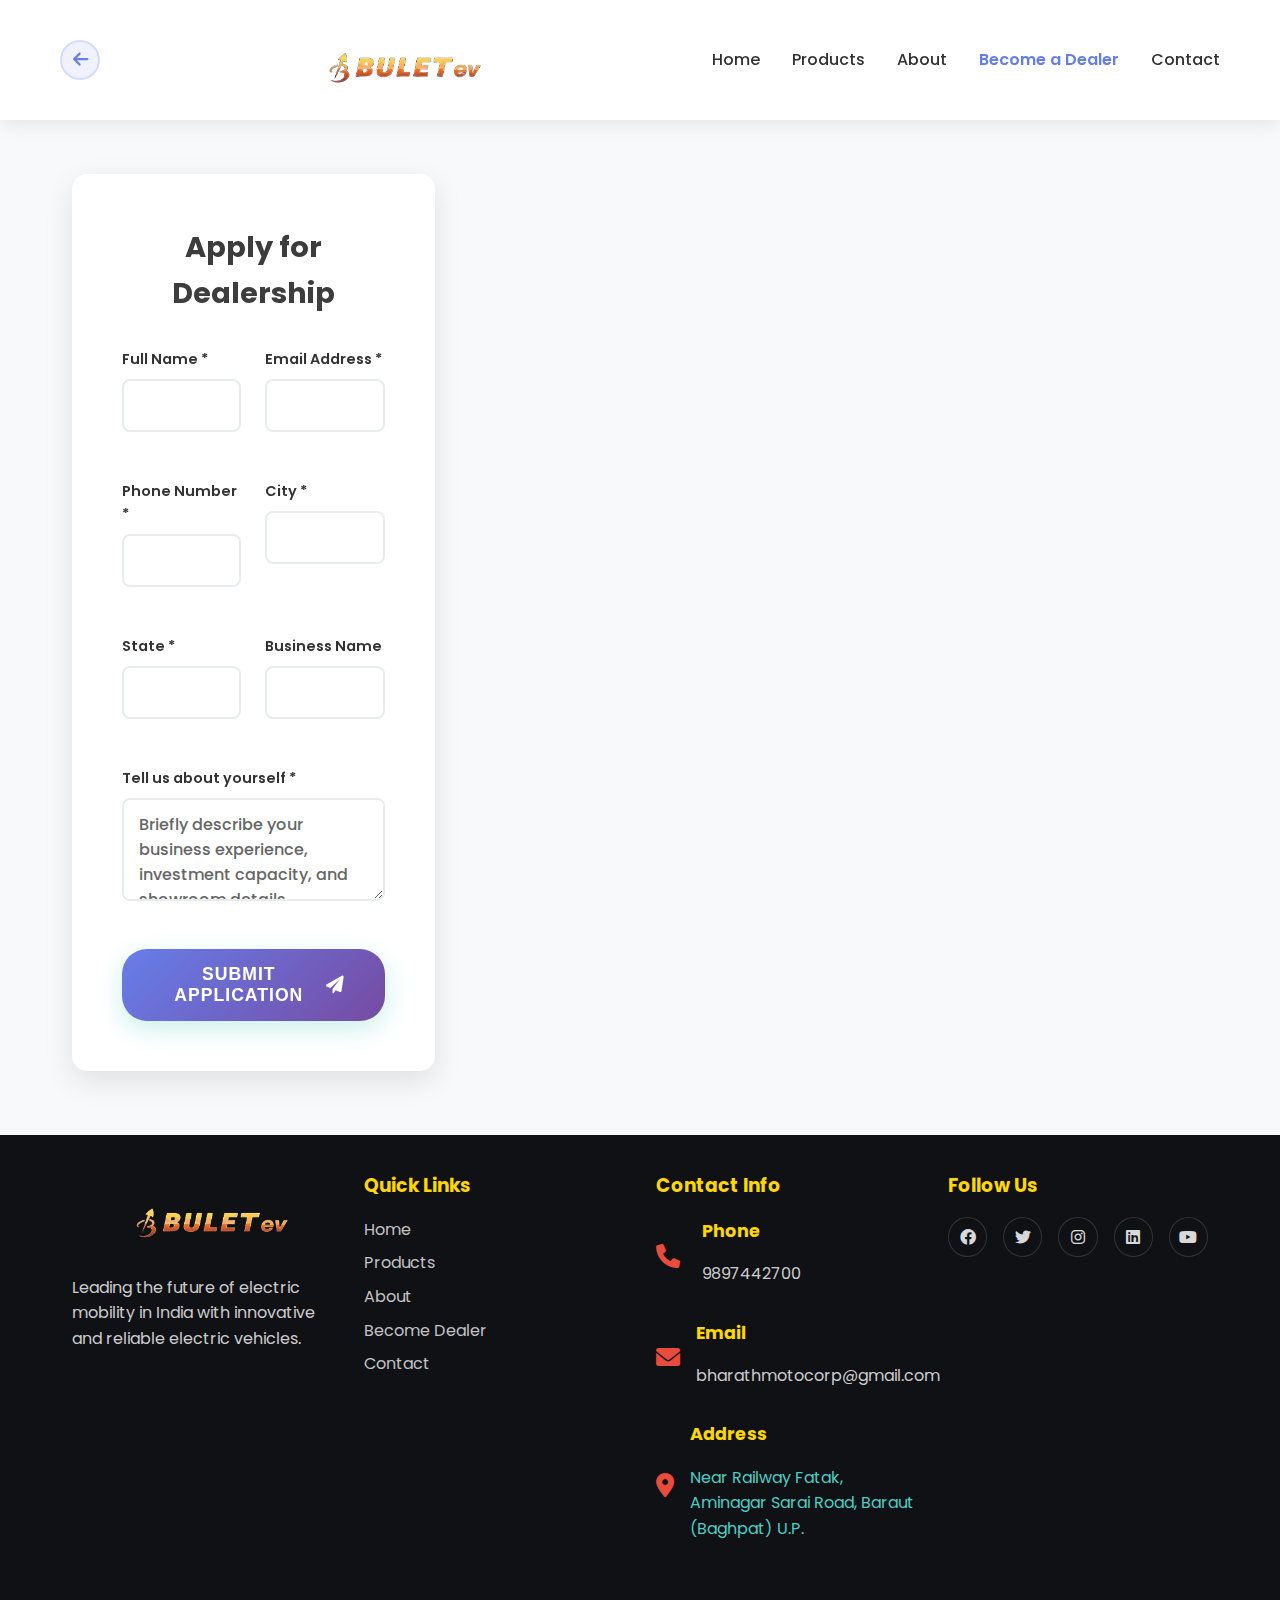
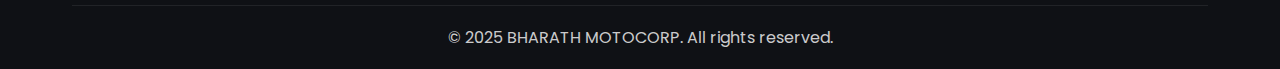
<file: dealer.html>
<!DOCTYPE html>
<html lang="en">
<head>
    <meta charset="UTF-8">
    <meta name="viewport" content="width=device-width, initial-scale=1.0">
    <title>Become a Dealer - Bulet EV Electric Vehicles | BHARATH MOTOCORP</title>
    <meta name="description" content="Become a Bulet EV dealer for 7 seater e rickshaw, double kamani e rickshaw, Bulet e cart, lithium battery e rickshaw, heavy duty e rickshaw loader. Join India's fastest-growing electric vehicle network.">
    <meta name="keywords" content="Become Bulet EV dealer, electric vehicle dealership, 7 seater e rickshaw dealer, double kamani e rickshaw dealer, Bulet e cart dealer, lithium battery e rickshaw dealer, heavy duty e rickshaw loader dealer, BHARATH MOTOCORP dealer">
    <meta name="author" content="BHARATH MOTOCORP">
    <meta name="robots" content="index, follow">
    <link rel="icon" type="image/jpeg" href="images/Fav.jpg">
    <link rel="stylesheet" href="styles.css">
    <link href="https://fonts.googleapis.com/css2?family=Poppins:wght@300;400;500;600;700;800&display=swap" rel="stylesheet">
    <link rel="stylesheet" href="https://cdnjs.cloudflare.com/ajax/libs/font-awesome/6.0.0/css/all.min.css">
</head>
<body>
    <!-- Navigation -->
    <nav class="navbar">
        <div class="nav-container">
            <div class="nav-back">
                <a href="index.html" class="back-btn">
                    <i class="fas fa-arrow-left"></i>
                </a>
            </div>
            <div class="nav-logo">
                <a href="index.html">
                    <img src="images/logo.png" alt="BULET EV Logo" class="logo-img">
                </a>
            </div>
            <ul class="nav-menu">
                <li><a href="index.html">Home</a></li>
                <li><a href="index.html#products">Products</a></li>
                <li><a href="about.html">About</a></li>
                <li><a href="dealer.html" class="active">Become a Dealer</a></li>
                <li><a href="index.html#contact">Contact</a></li>
            </ul>
            <div class="hamburger">
                <span></span>
                <span></span>
                <span></span>
            </div>
        </div>
    </nav>

    <!-- Dealer Application Only -->

    <!-- Dealer Application Section -->
    <section class="dealer-application-section">
        <div class="container">
            <div class="dealer-form-container">
                <div class="dealer-form">
                    <h2>Apply for Dealership</h2>
                    <form class="dealer-application" id="dealerForm" action="https://formsubmit.co/bharathmotocorp@gmail.com" method="POST">
                        <!-- FormSubmit config -->
                        <input type="hidden" name="_subject" value="New Dealer Application - Bulet EV">
                        <input type="hidden" name="_template" value="table">
                        <input type="hidden" name="_captcha" value="false">
                        <input type="hidden" name="_next" value="https://avizacksy.github.io/buletev/dealer.html?submitted=true">
                        <input type="text" name="_honey" style="display:none" tabindex="-1" autocomplete="off">
                        <div class="form-row">
                            <div class="form-group">
                                <label for="name">Full Name *</label>
                                <input type="text" id="name" name="name" required>
                            </div>
                            <div class="form-group">
                                <label for="email">Email Address *</label>
                                <input type="email" id="email" name="email" required>
                            </div>
                        </div>
                        
                        <div class="form-row">
                            <div class="form-group">
                                <label for="phone">Phone Number *</label>
                                <input type="tel" id="phone" name="phone" required>
                            </div>
                            <div class="form-group">
                                <label for="city">City *</label>
                                <input type="text" id="city" name="city" required>
                            </div>
                        </div>
                        
                        <div class="form-row">
                            <div class="form-group">
                                <label for="state">State *</label>
                                <input type="text" id="state" name="state" required>
                            </div>
                            <div class="form-group">
                                <label for="business">Business Name</label>
                                <input type="text" id="business" name="business">
                            </div>
                        </div>
                        
                        <div class="form-group">
                            <label for="message">Tell us about yourself *</label>
                            <textarea id="message" name="message" rows="3" placeholder="Briefly describe your business experience, investment capacity, and showroom details..." required></textarea>
                        </div>
                        
                        <button type="submit" class="btn btn-primary">
                            <span>Submit Application</span>
                            <i class="fas fa-paper-plane"></i>
                        </button>
                    </form>
                </div>
            </div>
        </div>
    </section>

    <!-- Footer -->
    <footer class="footer">
        <div class="container">
            <div class="footer-content">
                <div class="footer-section">
                    <div class="footer-logo">
                        <img src="images/logo.png" alt="BULET EV Logo" class="logo-img">
                    </div>
                    <p>Leading the future of electric mobility in India with innovative and reliable electric vehicles.</p>
                </div>
                <div class="footer-section">
                    <h3>Quick Links</h3>
                    <ul>
                        <li><a href="index.html">Home</a></li>
                        <li><a href="index.html#products">Products</a></li>
                        <li><a href="about.html">About</a></li>
                        <li><a href="dealer.html">Become Dealer</a></li>
                        <li><a href="index.html#contact">Contact</a></li>
                    </ul>
                </div>
                <div class="footer-section">
                    <h3>Contact Info</h3>
                    <div class="contact-item">
                        <i class="fas fa-phone"></i>
                        <div>
                            <h4>Phone</h4>
                            <p>9897442700</p>
                        </div>
                    </div>
                    <div class="contact-item">
                        <i class="fas fa-envelope"></i>
                        <div>
                            <h4>Email</h4>
                            <p>bharathmotocorp@gmail.com</p>
                        </div>
                    </div>
                    <div class="contact-item">
                        <i class="fas fa-map-marker-alt"></i>
                        <div>
                            <h4>Address</h4>
                            <p><a href="https://maps.app.goo.gl/VAQYKqH7eBH2eTqn9?g_st=aw" target="_blank" style="color: #4ecdc4; text-decoration: none;">Near Railway Fatak, Aminagar Sarai Road, Baraut (Baghpat) U.P.</a></p>
                        </div>
                    </div>
                </div>
                <div class="footer-section">
                    <h3>Follow Us</h3>
                    <div class="social-links">
                        <a href="#" target="_blank" rel="noopener"><i class="fab fa-facebook"></i></a>
                        <a href="#" target="_blank" rel="noopener"><i class="fab fa-twitter"></i></a>
                        <a href="#" target="_blank" rel="noopener"><i class="fab fa-instagram"></i></a>
                        <a href="https://www.linkedin.com/public-profile/settings?trk=d_flagship3_profile_self_view_public_profile" target="_blank" rel="noopener"><i class="fab fa-linkedin"></i></a>
                        <a href="#" target="_blank" rel="noopener"><i class="fab fa-youtube"></i></a>
                    </div>
                </div>
            </div>
            <div class="footer-bottom">
                <p>&copy; 2025 BHARATH MOTOCORP. All rights reserved.</p>
            </div>
        </div>
    </footer>

    <script src="script.js"></script>
</body>
</html>
</file>
<file: styles.css>
/* Follow Us - minimal text links */
.follow-us {
    padding: 36px 0;
    text-align: center;
    background: linear-gradient(180deg, rgba(0,0,0,0) 0%, rgba(15,17,21,0.04) 100%);
}
.follow-us h2 {
    font-size: 1.6rem;
    margin-bottom: 0.75rem;
    color: #2c3e50;
}
.follow-us .links {
    display: inline-flex;
    gap: 0.75rem;
}
.follow-us .pill {
    display: inline-block;
    padding: 10px 16px;
    border: 1px solid rgba(0,0,0,0.12);
    border-radius: 999px;
    color: #667eea;
    text-decoration: none;
    background: #fff;
    transition: background 0.2s ease, color 0.2s ease, border-color 0.2s ease;
}
.follow-us .pill:hover {
    background: #667eea;
    color: #fff;
    border-color: #667eea;
}
/* About page responsive adjustments */
.about-main {
    margin-top: 110px; /* hero removed: avoid navbar overlap */
}

.about-content {
    padding: 0 1rem;
}

.about-text h2 {
    font-size: clamp(1.6rem, 6vw, 2.5rem);
}

.about-text p {
    font-size: clamp(1rem, 3.5vw, 1.1rem);
}

@media (max-width: 768px) {
    .about-main { margin-top: 90px; }
    .about-highlights { gap: 1.25rem; }
    .highlight-item { padding: 1.25rem; }
}
.contact-actions {
    margin-top: 110px; /* prevent overlap with fixed navbar on contact page */
}

@media (max-width: 768px) {
    .contact-actions {
        margin-top: 90px;
    }
}
.dealer-application-section {
    margin-top: 110px; /* avoid navbar overlap on pages without hero */
}

@media (max-width: 768px) {
    .dealer-application-section {
        margin-top: 90px;
    }
}
/* Reset and Base Styles */
* {
    margin: 0;
    padding: 0;
    box-sizing: border-box;
}

body {
    font-family: 'Poppins', sans-serif;
    line-height: 1.6;
    color: #333;
    overflow-x: hidden;
}

.container {
    max-width: 1200px;
    margin: 0 auto;
    padding: 0 20px;
}

/* Navigation */
.navbar {
    position: fixed;
    top: 0;
    width: 100%;
    background: rgba(255, 255, 255, 0.95);
    backdrop-filter: blur(10px);
    z-index: 1000;
    padding: 1rem 0;
    transition: all 0.3s ease;
    box-shadow: 0 2px 20px rgba(0, 0, 0, 0.1);
}

.navbar.scrolled {
    background: rgba(255, 255, 255, 0.98);
    box-shadow: 0 4px 30px rgba(0, 0, 0, 0.15);
}

.nav-container {
    max-width: 1200px;
    margin: 0 auto;
    padding: 0 20px;
    display: flex;
    justify-content: space-between;
    align-items: center;
}

.nav-back {
    display: flex;
    align-items: center;
}

.back-btn {
    display: flex;
    align-items: center;
    justify-content: center;
    width: 40px;
    height: 40px;
    background: rgba(102, 126, 234, 0.1);
    border: 2px solid rgba(102, 126, 234, 0.2);
    border-radius: 50%;
    color: #667eea;
    text-decoration: none;
    transition: all 0.3s ease;
    font-size: 1.1rem;
}

.back-btn:hover {
    background: rgba(102, 126, 234, 0.2);
    border-color: rgba(102, 126, 234, 0.4);
    color: #5a6fd8;
    transform: translateX(-2px);
}

.nav-logo {
    display: flex;
    align-items: center;
    justify-content: center;
}

.logo-img {
    height: 80px;
    width: auto;
    transition: transform 0.3s ease;
}

.logo-img:hover {
    transform: scale(1.05);
}

.nav-menu {
    display: flex;
    list-style: none;
    gap: 2rem;
}

.nav-menu a {
    text-decoration: none;
    color: #333;
    font-weight: 500;
    transition: color 0.3s ease;
    position: relative;
}

.nav-menu a:hover {
    color: #e74c3c;
}

.nav-menu a::after {
    content: '';
    position: absolute;
    bottom: -5px;
    left: 0;
    width: 0;
    height: 2px;
    background: #e74c3c;
    transition: width 0.3s ease;
}

.nav-menu a:hover::after {
    width: 100%;
}

.hamburger {
    display: none;
    flex-direction: column;
    cursor: pointer;
    padding: 8px;
    border-radius: 8px;
    background: transparent;
    box-shadow: none;
    transition: all 0.3s ease;
}

.hamburger:hover {
    transform: scale(1.05);
}

.hamburger span {
    width: 25px;
    height: 3px;
    background: #333;
    margin: 3px 0;
    transition: all 0.3s ease;
    border-radius: 2px;
}

.hamburger:hover span {
    background: #ffd700;
}

/* Hero Section - Simple & Clean */
.hero {
    min-height: 70vh;
    margin-top: 100px;
    padding: 2.5rem 0;
    background: #f8f9fa;
    display: flex;
    align-items: center;
    justify-content: center;
}

/* Hero Content */
.hero-content {
    text-align: center;
    max-width: 900px;
    margin: 0 auto;
    padding: 0 2rem;
}

.hero-image {
    margin-bottom: 2rem;
}

.hero-image img {
    max-width: 100%;
    height: auto;
    max-height: 400px;
    border-radius: 15px;
    box-shadow: 0 10px 30px rgba(0, 0, 0, 0.2);
}

/* Hero Badge */
.hero-badge {
    display: inline-flex;
    align-items: center;
    gap: 0.5rem;
    background: rgba(255, 255, 255, 0.2);
    backdrop-filter: blur(20px);
    border: 1px solid rgba(255, 255, 255, 0.3);
    border-radius: 50px;
    padding: 12px 24px;
    margin-bottom: 2rem;
    font-size: 0.9rem;
    font-weight: 600;
    text-transform: uppercase;
    letter-spacing: 1px;
    box-shadow: 0 8px 32px rgba(0, 0, 0, 0.1);
}

.badge-icon {
    font-size: 1.2rem;
    color: #ffd700;
}

/* Hero Title */
.hero-title {
    font-size: 2.2rem;
    font-weight: 700;
    margin-bottom: 1rem;
    color: #2c3e50;
    line-height: 1.35;
    white-space: normal;
    word-wrap: normal;
}

/* Hero Subtitle */
.hero-subtitle {
    font-size: 1rem;
    font-weight: 400;
    margin-bottom: 2.5rem;
    color: #666;
    line-height: 1.5;
    white-space: normal;
}

/* Hero Stats */
.hero-stats {
    display: flex;
    justify-content: center;
    gap: 3rem;
    margin: 3rem 0;
    flex-wrap: wrap;
}

.stat-item {
    text-align: center;
    background: rgba(255, 255, 255, 0.15);
    backdrop-filter: blur(20px);
    padding: 2rem;
    border-radius: 20px;
    border: 1px solid rgba(255, 255, 255, 0.2);
    transition: all 0.3s ease;
    min-width: 150px;
    box-shadow: 0 8px 32px rgba(0, 0, 0, 0.1);
}

.stat-item:hover {
    transform: translateY(-5px);
    background: rgba(255, 255, 255, 0.2);
    box-shadow: 0 15px 40px rgba(0, 0, 0, 0.2);
}

.stat-number {
    font-size: 2.5rem;
    font-weight: 700;
    color: #ffd700;
    margin-bottom: 0.5rem;
    display: block;
    text-shadow: 0 2px 10px rgba(0, 0, 0, 0.3);
}

.stat-label {
    font-size: 0.9rem;
    color: rgba(255, 255, 255, 0.9);
    text-transform: uppercase;
    letter-spacing: 1px;
    font-weight: 500;
}

.hero-description {
    font-size: 1.1rem;
    margin-bottom: 3rem;
    line-height: 1.6;
    color: rgba(255, 255, 255, 0.7);
    max-width: 600px;
    margin-left: auto;
    margin-right: auto;
    opacity: 0;
    transform: translateY(20px);
    animation: slideUp 0.8s ease 0.6s forwards;
}

/* Hero Buttons */
.hero-buttons {
    display: flex;
    gap: 1.5rem;
    justify-content: center;
    flex-wrap: wrap;
    margin-top: 2rem;
}

.btn {
    display: inline-block;
    padding: 14px 30px;
    border-radius: 8px;
    text-decoration: none;
    font-weight: 600;
    font-size: 1rem;
    transition: all 0.3s ease;
    min-width: 150px;
}

.btn-primary {
    background: #667eea;
    color: white;
    border: none;
}

.btn-primary:hover {
    background: #5568d3;
    transform: translateY(-2px);
    box-shadow: 0 5px 15px rgba(102, 126, 234, 0.3);
}

.btn-secondary {
    background: transparent;
    color: #667eea;
    border: 2px solid #667eea;
}

.btn-secondary:hover {
    background: #667eea;
    color: white;
    transform: translateY(-2px);
}

/* Hero Features */
.hero-features {
    display: flex;
    justify-content: center;
    gap: 2rem;
    margin: 2rem 0;
    flex-wrap: wrap;
    position: relative;
    z-index: 10;
    opacity: 1;
    visibility: visible;
}

.feature-item {
    display: flex;
    align-items: center;
    gap: 0.5rem;
    background: rgba(255, 255, 255, 0.3);
    backdrop-filter: blur(20px);
    padding: 12px 20px;
    border-radius: 25px;
    border: 1px solid rgba(255, 255, 255, 0.5);
    transition: all 0.3s ease;
    font-size: 0.9rem;
    font-weight: 500;
    box-shadow: 0 4px 15px rgba(0, 0, 0, 0.3);
    color: white;
    opacity: 1;
    visibility: visible;
}

.feature-item:hover {
    background: rgba(255, 255, 255, 0.4);
    transform: translateY(-2px);
    box-shadow: 0 8px 25px rgba(0, 0, 0, 0.4);
}

.feature-item i {
    color: #ffd700;
    font-size: 1.1rem;
}

.feature-item span {
    color: white;
    font-weight: 500;
}

.btn-outline {
    background: transparent;
    color: #e74c3c;
    border: 2px solid #e74c3c;
}

.btn-outline:hover {
    background: #e74c3c;
    color: white;
    transform: translateY(-2px);
}

.hero-image {
    flex: 1;
    text-align: center;
    position: relative;
    z-index: 2;
}

.hero-image img {
    max-width: 100%;
    height: auto;
    border-radius: 20px;
    box-shadow: 0 20px 40px rgba(0,0,0,0.3);
    transition: transform 0.3s ease;
}

.hero-image img:hover {
    transform: scale(1.05);
}

/* Features Section */
.features {
    padding: 40px 0;
    background: #f8f9fa;
}

.features h2 {
    text-align: center;
    font-size: clamp(1.6rem, 6.5vw, 2.5rem);
    margin-bottom: 2rem;
    color: #2c3e50;
    overflow-wrap: anywhere;
}

.features-grid {
    display: grid;
    grid-template-columns: repeat(auto-fit, minmax(250px, 1fr));
    gap: 2rem;
}

.feature-card {
    background: white;
    padding: 2rem;
    border-radius: 15px;
    text-align: center;
    box-shadow: 0 5px 15px rgba(0,0,0,0.1);
    transition: transform 0.3s ease, box-shadow 0.3s ease;
    display: flex;
    flex-direction: column;
    align-items: center;
    justify-content: center;
    min-height: 120px;
}

.feature-card:hover {
    transform: translateY(-10px);
    box-shadow: 0 15px 30px rgba(0,0,0,0.2);
}

.feature-card i {
    font-size: 3rem;
    color: #e74c3c;
    margin-bottom: 1rem;
}

.feature-card h3 {
    font-size: 1.3rem;
    margin-bottom: 1rem;
    color: #2c3e50;
}

.feature-card p {
    color: #666;
    line-height: 1.6;
}

/* Products Section */
.products {
    padding: 40px 0;
    background: white;
}

.products h2 {
    text-align: center;
    font-size: clamp(1.6rem, 6.5vw, 2.5rem);
    margin-bottom: 2rem;
    color: #2c3e50;
    background: #ffeb3b;
    padding: 12px 20px;
    border-radius: 10px;
    display: inline-block;
    margin: 0 auto 2rem auto;
}

.products-grid {
    display: grid;
    grid-template-columns: repeat(auto-fit, minmax(350px, 1fr));
    gap: 2rem;
}

.product-card {
    background: white;
    border-radius: 15px;
    overflow: hidden;
    box-shadow: 0 5px 15px rgba(0,0,0,0.1);
    transition: transform 0.3s ease, box-shadow 0.3s ease;
}

.product-card:hover {
    transform: translateY(-10px);
    box-shadow: 0 15px 30px rgba(0,0,0,0.2);
}

/* Product Image Carousel Styles */
.product-image-carousel {
    position: relative;
    width: 100%;
    height: 250px;
    overflow: hidden;
    border-radius: 10px 10px 0 0;
    background: #f8f9fa;
}

.product-image {
    width: 100%;
    height: 250px;
    object-fit: contain;
    object-position: center;
    position: absolute;
    top: 0;
    left: 0;
    opacity: 0;
    transition: opacity 0.5s ease;
    padding: 10px;
}

.product-image.active {
    opacity: 1;
}

.carousel-controls {
    position: absolute;
    top: 50%;
    transform: translateY(-50%);
    width: 100%;
    display: flex;
    justify-content: space-between;
    padding: 0 10px;
    z-index: 2;
}

.carousel-btn {
    background: rgba(0, 0, 0, 0.5);
    color: white;
    border: none;
    width: 40px;
    height: 40px;
    border-radius: 50%;
    cursor: pointer;
    font-size: 18px;
    display: flex;
    align-items: center;
    justify-content: center;
    transition: all 0.3s ease;
    opacity: 0;
}

.product-image-carousel:hover .carousel-btn {
    opacity: 1;
}

.carousel-btn:hover {
    background: rgba(0, 0, 0, 0.8);
    transform: scale(1.1);
}

.carousel-dots {
    position: absolute;
    bottom: 10px;
    left: 50%;
    transform: translateX(-50%);
    display: flex;
    gap: 8px;
    z-index: 2;
}

.dot {
    width: 10px;
    height: 10px;
    border-radius: 50%;
    background: rgba(255, 255, 255, 0.5);
    cursor: pointer;
    transition: all 0.3s ease;
}

.dot.active {
    background: rgba(255, 255, 255, 0.9);
    transform: scale(1.2);
}

.dot:hover {
    background: rgba(255, 255, 255, 0.8);
}

.product-info {
    padding: 1.5rem;
}

.product-info h3 {
    font-size: clamp(1.05rem, 4.5vw, 1.4rem);
    margin-bottom: 1rem;
    color: #2c3e50;
    overflow-wrap: anywhere;
}

.product-info p {
    color: #666;
    margin-bottom: 1rem;
    line-height: 1.6;
}

.product-info ul {
    list-style: none;
    margin-bottom: 1.5rem;
}

.product-info li {
    padding: 0.3rem 0;
    color: #666;
    position: relative;
    padding-left: 1.5rem;
}

.product-info li::before {
    content: '✓';
    position: absolute;
    left: 0;
    color: #e74c3c;
    font-weight: bold;
}

/* Gallery Section */
.gallery {
    padding: 40px 0;
    background: #f8f9fa;
}

.gallery h2 {
    text-align: center;
    font-size: 2.5rem;
    margin-bottom: 2rem;
    color: #2c3e50;
}

.gallery-grid {
    display: grid;
    grid-template-columns: repeat(auto-fit, minmax(280px, 1fr));
    gap: 1.5rem;
    justify-items: center;
}

.gallery-item {
    overflow: hidden;
    border-radius: 15px;
    box-shadow: 0 5px 15px rgba(0,0,0,0.1);
    transition: transform 0.3s ease;
    width: 100%;
    max-width: 350px;
    background: #f8f9fa;
    display: flex;
    align-items: center;
    justify-content: center;
}

.gallery-item:hover {
    transform: scale(1.05);
}

.gallery-item img {
    width: 100%;
    height: auto;
    object-fit: contain;
    transition: transform 0.3s ease;
    display: block;
    min-height: 200px;
    max-height: 400px;
}

.gallery-item:hover img {
    transform: scale(1.1);
}

/* About Section */
.about {
    padding: 40px 0;
    background: white;
}

.about-content {
    display: flex;
    justify-content: center;
    align-items: center;
}

.about-text {
    max-width: 800px;
    text-align: center;
}

.about-text h2 {
    font-size: 2.5rem;
    margin-bottom: 1.5rem;
    color: #2c3e50;
    font-weight: 900;
    font-family: 'Arial Black', Arial, sans-serif;
    letter-spacing: 2px;
    text-transform: uppercase;
    text-shadow: 2px 2px 4px rgba(0,0,0,0.1);
}

.about-text p {
    color: #666;
    margin-bottom: 1.5rem;
    line-height: 1.8;
}

.about-link {
    text-align: left;
    margin-top: 3rem;
}

.about-link .btn {
    display: inline-flex;
    align-items: center;
    gap: 10px;
    padding: 15px 30px;
    background: #000000;
    color: white;
    text-decoration: none;
    border-radius: 25px;
    font-weight: 600;
    transition: all 0.3s ease;
    box-shadow: 0 5px 15px rgba(0, 0, 0, 0.3);
    width: 100%;
    justify-content: center;
    cursor: pointer;
    pointer-events: auto;
    position: relative;
    z-index: 10;
    white-space: nowrap;
}

.about-link .btn:hover {
    transform: translateY(-3px);
    box-shadow: 0 10px 25px rgba(0, 0, 0, 0.5);
    background: #333333;
}

.about-link .btn i {
    transition: transform 0.3s ease;
}

.about-link .btn:hover i {
    transform: translateX(5px);
}

.about-image {
    text-align: center;
}

.about-image img {
    max-width: 100%;
    height: auto;
    border-radius: 15px;
    box-shadow: 0 10px 30px rgba(0,0,0,0.1);
}

.about-stats {
    display: grid;
    grid-template-columns: repeat(3, 1fr);
    gap: 1rem;
    margin-top: 2rem;
}

.stat {
    text-align: center;
    padding: 1rem;
    background: #f8f9fa;
    border-radius: 10px;
}

.stat h3 {
    font-size: 2rem;
    color: #e74c3c;
    margin-bottom: 0.5rem;
}

.stat p {
    color: #666;
    font-size: 0.9rem;
}

.about-image img {
    width: 100%;
    border-radius: 15px;
    box-shadow: 0 10px 30px rgba(0,0,0,0.2);
}

/* Dealer Section */
.dealer {
    padding: 80px 0;
    background: linear-gradient(135deg, #667eea 0%, #764ba2 25%, #f093fb 50%, #f5576c 75%, #4facfe 100%);
    background-size: 400% 400%;
    animation: gradientShift 8s ease infinite;
    color: white;
    position: relative;
    overflow: hidden;
}

.dealer::before {
    content: '';
    position: absolute;
    top: 0;
    left: 0;
    right: 0;
    bottom: 0;
    background: linear-gradient(45deg, rgba(102, 126, 234, 0.1) 0%, rgba(118, 75, 162, 0.1) 25%, rgba(240, 147, 251, 0.1) 50%, rgba(245, 87, 108, 0.1) 75%, rgba(79, 172, 254, 0.1) 100%);
    animation: float 6s ease-in-out infinite;
}

.dealer h2 {
    text-align: center;
    font-size: 3.5rem;
    margin-bottom: 1rem;
    color: white;
    font-weight: 800;
    text-shadow: 2px 2px 4px rgba(0,0,0,0.3);
    animation: slideUp 0.8s ease;
}

.dealer h2::after {
    content: '🚀';
    display: block;
    font-size: 2rem;
    margin-top: 1rem;
    animation: bounce 2s infinite;
}

.dealer-content {
    display: grid;
    grid-template-columns: 1fr 1fr;
    gap: 4rem;
    align-items: start;
    position: relative;
    z-index: 2;
}

.dealer-info h3 {
    font-size: 2.2rem;
    margin-bottom: 1.5rem;
    color: white;
    font-weight: 700;
    text-shadow: 1px 1px 2px rgba(0,0,0,0.3);
}

.dealer-info p {
    font-size: 1.2rem;
    line-height: 1.8;
    margin-bottom: 3rem;
    color: rgba(255, 255, 255, 0.95);
    font-weight: 500;
}

.dealer-benefits {
    display: grid;
    grid-template-columns: repeat(2, 1fr);
    gap: 2rem;
}

.benefit-item {
    background: linear-gradient(135deg, rgba(255, 255, 255, 0.2) 0%, rgba(255, 255, 255, 0.1) 100%);
    padding: 2rem;
    border-radius: 20px;
    text-align: center;
    backdrop-filter: blur(20px);
    border: 2px solid rgba(255, 255, 255, 0.3);
    transition: all 0.4s cubic-bezier(0.4, 0, 0.2, 1);
    position: relative;
    overflow: hidden;
}

.benefit-item::before {
    content: '';
    position: absolute;
    top: 0;
    left: -100%;
    width: 100%;
    height: 100%;
    background: linear-gradient(90deg, transparent, rgba(255, 255, 255, 0.2), transparent);
    transition: left 0.5s;
}

.benefit-item:hover::before {
    left: 100%;
}

.benefit-item:hover {
    transform: translateY(-10px) scale(1.05);
    box-shadow: 0 20px 40px rgba(0,0,0,0.3);
    border-color: rgba(255, 255, 255, 0.6);
}

.benefit-icon {
    font-size: 3rem;
    margin-bottom: 1.5rem;
    display: block;
    animation: pulse 2s infinite;
}

.benefit-item h4 {
    font-size: 1.4rem;
    margin-bottom: 1rem;
    color: white;
    font-weight: 700;
    text-shadow: 1px 1px 2px rgba(0,0,0,0.3);
}

.benefit-item p {
    font-size: 1rem;
    color: rgba(255, 255, 255, 0.9);
    margin: 0;
    font-weight: 500;
    line-height: 1.6;
}

.dealer-form {
    background: linear-gradient(135deg, rgba(255, 255, 255, 0.25) 0%, rgba(255, 255, 255, 0.15) 100%);
    padding: 3rem;
    border-radius: 25px;
    backdrop-filter: blur(30px);
    border: 2px solid rgba(255, 255, 255, 0.3);
    box-shadow: 0 20px 40px rgba(0,0,0,0.2);
    position: relative;
    overflow: hidden;
}

.dealer-form::before {
    content: '';
    position: absolute;
    top: -50%;
    left: -50%;
    width: 200%;
    height: 200%;
    background: radial-gradient(circle, rgba(255, 255, 255, 0.1) 0%, transparent 70%);
    animation: rotate 10s linear infinite;
}

.dealer-form h3 {
    font-size: 1.8rem;
    margin-bottom: 2rem;
    color: white;
    text-align: center;
    font-weight: 700;
    text-shadow: 1px 1px 2px rgba(0,0,0,0.3);
    position: relative;
    z-index: 2;
}

.dealer-application .form-group {
    margin-bottom: 1.5rem;
    position: relative;
    z-index: 2;
}

.dealer-application input,
.dealer-application textarea {
    width: 100%;
    padding: 15px 20px;
    border: 2px solid rgba(255, 255, 255, 0.4);
    border-radius: 15px;
    background: rgba(255, 255, 255, 0.15);
    color: white;
    font-size: 1.1rem;
    backdrop-filter: blur(15px);
    transition: all 0.3s ease;
    font-weight: 500;
}

.dealer-application input::placeholder,
.dealer-application textarea::placeholder {
    color: rgba(255, 255, 255, 0.8);
    font-weight: 500;
}

.dealer-application input:focus,
.dealer-application textarea:focus {
    outline: none;
    border-color: rgba(255, 255, 255, 0.8);
    background: rgba(255, 255, 255, 0.25);
    transform: translateY(-2px);
    box-shadow: 0 10px 20px rgba(0,0,0,0.2);
}

.dealer-application .btn {
    width: 100%;
    padding: 18px;
    background: #000000;
    color: white;
    border: none;
    border-radius: 15px;
    font-size: 1.2rem;
    font-weight: 700;
    cursor: pointer;
    transition: all 0.4s cubic-bezier(0.4, 0, 0.2, 1);
    text-transform: uppercase;
    letter-spacing: 1px;
    position: relative;
    z-index: 2;
    overflow: hidden;
}

.dealer-application .btn::before {
    content: '';
    position: absolute;
    top: 0;
    left: -100%;
    width: 100%;
    height: 100%;
    background: linear-gradient(90deg, transparent, rgba(255, 255, 255, 0.3), transparent);
    transition: left 0.5s;
}

.dealer-application .btn:hover::before {
    left: 100%;
}

.dealer-application .btn:hover {
    transform: translateY(-3px) scale(1.05);
    box-shadow: 0 15px 30px rgba(0, 0, 0, 0.5);
    background: #333333;
}

@keyframes gradientShift {
    0% { background-position: 0% 50%; }
    50% { background-position: 100% 50%; }
    100% { background-position: 0% 50%; }
}

@keyframes float {
    0%, 100% { transform: translateY(0px); }
    50% { transform: translateY(-20px); }
}

@keyframes slideUp {
    from { opacity: 0; transform: translateY(30px); }
    to { opacity: 1; transform: translateY(0); }
}

@keyframes bounce {
    0%, 20%, 50%, 80%, 100% { transform: translateY(0); }
    40% { transform: translateY(-10px); }
    60% { transform: translateY(-5px); }
}

@keyframes pulse {
    0% { transform: scale(1); }
    50% { transform: scale(1.1); }
    100% { transform: scale(1); }
}

@keyframes rotate {
    from { transform: rotate(0deg); }
    to { transform: rotate(360deg); }
}

/* About Page Styles */
.about-hero {
    padding: 120px 0 80px;
    background: linear-gradient(135deg, #667eea 0%, #764ba2 100%);
    color: white;
    text-align: center;
    position: relative;
    overflow: hidden;
}

.about-hero::before {
    content: '';
    position: absolute;
    top: 0;
    left: 0;
    right: 0;
    bottom: 0;
    background: linear-gradient(45deg, rgba(102, 126, 234, 0.1) 0%, rgba(118, 75, 162, 0.1) 100%);
    animation: float 8s ease-in-out infinite;
}

.about-hero-content {
    position: relative;
    z-index: 2;
}

.about-hero h1 {
    font-size: 4rem;
    font-weight: 800;
    margin-bottom: 1rem;
    text-shadow: 2px 2px 4px rgba(0,0,0,0.3);
    animation: slideUp 0.8s ease;
}

.about-hero p {
    font-size: 1.5rem;
    font-weight: 500;
    color: rgba(255, 255, 255, 0.9);
    animation: slideUp 0.8s ease 0.2s both;
}

.about-main {
    padding: 80px 0;
    background: white;
}

.about-content-full {
    max-width: 1000px;
    margin: 0 auto;
}

.about-text h2 {
    font-size: 2.5rem;
    margin-bottom: 2rem;
    color: #2c3e50;
    text-align: center;
    font-weight: 700;
}

.about-text p {
    font-size: 1.1rem;
    line-height: 1.8;
    color: #666;
    margin-bottom: 2rem;
    text-align: justify;
}

.about-features {
    display: grid;
    grid-template-columns: repeat(auto-fit, minmax(250px, 1fr));
    gap: 2rem;
    margin-top: 3rem;
}

.feature-card {
    background: linear-gradient(135deg, #f8f9fa 0%, #e9ecef 100%);
    padding: 2rem;
    border-radius: 15px;
    text-align: center;
    transition: all 0.3s ease;
    border: 1px solid #dee2e6;
}

.feature-card:hover {
    transform: translateY(-10px);
    box-shadow: 0 20px 40px rgba(0,0,0,0.1);
}

.feature-icon {
    font-size: 3rem;
    margin-bottom: 1rem;
    display: block;
}

.feature-card h3 {
    font-size: 1.3rem;
    margin-bottom: 1rem;
    color: #2c3e50;
    font-weight: 600;
}

.feature-card p {
    color: #666;
    font-size: 0.95rem;
    line-height: 1.6;
    margin: 0;
}

.about-stats {
    padding: 80px 0;
    background: linear-gradient(135deg, #667eea 0%, #764ba2 100%);
    color: white;
}

.about-stats h2 {
    text-align: center;
    font-size: 2.5rem;
    margin-bottom: 3rem;
    color: white;
    font-weight: 700;
}

.stats-grid {
    display: grid;
    grid-template-columns: repeat(auto-fit, minmax(200px, 1fr));
    gap: 2rem;
    max-width: 800px;
    margin: 0 auto;
}

.stat-item {
    background: rgba(255, 255, 255, 0.1);
    padding: 2rem;
    border-radius: 15px;
    text-align: center;
    backdrop-filter: blur(10px);
    border: 1px solid rgba(255, 255, 255, 0.2);
    transition: transform 0.3s ease;
}

.stat-item:hover {
    transform: translateY(-5px);
}

.stat-item h3 {
    font-size: 2.5rem;
    font-weight: 700;
    margin-bottom: 0.5rem;
    color: white;
}

.stat-item p {
    font-size: 1rem;
    color: rgba(255, 255, 255, 0.9);
    margin: 0;
    font-weight: 500;
}

.nav-menu .active {
    color: #667eea;
    font-weight: 600;
}

/* Dealer Page Styles */
.dealer-hero {
    padding: 120px 0 80px;
    background: linear-gradient(135deg, #667eea 0%, #764ba2 100%);
    color: white;
    text-align: center;
    position: relative;
    overflow: hidden;
}

.dealer-hero::before {
    content: '';
    position: absolute;
    top: 0;
    left: 0;
    right: 0;
    bottom: 0;
    background: linear-gradient(45deg, rgba(102, 126, 234, 0.1) 0%, rgba(118, 75, 162, 0.1) 100%);
    animation: float 8s ease-in-out infinite;
}

.dealer-hero-content {
    position: relative;
    z-index: 2;
}

.dealer-hero h1 {
    font-size: 4rem;
    font-weight: 800;
    margin-bottom: 1rem;
    text-shadow: 2px 2px 4px rgba(0,0,0,0.3);
    animation: slideUp 0.8s ease;
}

.dealer-hero p {
    font-size: 1.5rem;
    font-weight: 500;
    color: rgba(255, 255, 255, 0.9);
    animation: slideUp 0.8s ease 0.2s both;
}

.dealer-benefits-section {
    padding: 80px 0;
    background: white;
}

.dealer-content-full {
    max-width: 1000px;
    margin: 0 auto;
}

.dealer-text h2 {
    font-size: 2.5rem;
    margin-bottom: 2rem;
    color: #2c3e50;
    text-align: center;
    font-weight: 700;
}

.dealer-text p {
    font-size: 1.1rem;
    line-height: 1.8;
    color: #666;
    margin-bottom: 3rem;
    text-align: center;
}

.dealer-features {
    display: grid;
    grid-template-columns: repeat(auto-fit, minmax(250px, 1fr));
    gap: 2rem;
    margin-top: 3rem;
}

.dealer-application-section {
    padding: 80px 0;
    background: #f8f9fa;
}

.dealer-application-section h2 {
    text-align: center;
    font-size: 2.5rem;
    margin-bottom: 3rem;
    color: #2c3e50;
    font-weight: 700;
}

.dealer-form-container {
    display: grid;
    grid-template-columns: 1fr 1fr;
    gap: 3rem;
    max-width: 1000px;
    margin: 0 auto;
}

.dealer-form-info {
    background: white;
    padding: 2rem;
    border-radius: 15px;
    box-shadow: 0 10px 30px rgba(0,0,0,0.1);
}

.dealer-form-info h3 {
    font-size: 1.5rem;
    margin-bottom: 1.5rem;
    color: #2c3e50;
    font-weight: 600;
}

.dealer-form-info ul {
    list-style: none;
    padding: 0;
}

.dealer-form-info li {
    padding: 0.8rem 0;
    border-bottom: 1px solid #eee;
    color: #666;
    font-size: 1rem;
    line-height: 1.6;
}

.dealer-form-info li:before {
    content: '✓';
    color: #667eea;
    font-weight: bold;
    margin-right: 10px;
}

.dealer-form {
    background: white;
    padding: 2rem;
    border-radius: 15px;
    box-shadow: 0 10px 30px rgba(0,0,0,0.1);
}

.dealer-form h3 {
    font-size: 1.5rem;
    margin-bottom: 1.5rem;
    color: #2c3e50;
    font-weight: 600;
    text-align: center;
}

.dealer-application .form-group {
    margin-bottom: 1.5rem;
}

.dealer-application input,
.dealer-application textarea {
    width: 100%;
    padding: 12px 15px;
    border: 2px solid #e9ecef;
    border-radius: 8px;
    font-size: 1rem;
    transition: all 0.3s ease;
    background: #f8f9fa;
    color: #000;
}

.dealer-application input:focus,
.dealer-application textarea:focus {
    outline: none;
    border-color: #667eea;
    background: white;
    box-shadow: 0 0 0 3px rgba(102, 126, 234, 0.1);
}

/* Ensure placeholder and input text are readable */
.dealer-application input::placeholder,
.dealer-application textarea::placeholder {
    color: #666;
}

.dealer-application .btn {
    width: 100%;
    padding: 15px;
    background: #000000;
    color: white;
    border: none;
    border-radius: 8px;
    font-size: 1.1rem;
    font-weight: 600;
    cursor: pointer;
    transition: all 0.3s ease;
}

.dealer-application .btn:hover {
    background: #333333;
    transform: translateY(-2px);
    box-shadow: 0 5px 15px rgba(0,0,0,0.3);
}

.dealer-stats {
    padding: 80px 0;
    background: linear-gradient(135deg, #667eea 0%, #764ba2 100%);
    color: white;
}

.dealer-stats h2 {
    text-align: center;
    font-size: 2.5rem;
    margin-bottom: 3rem;
    color: white;
    font-weight: 700;
}

.dealer-stats .stats-grid {
    display: grid;
    grid-template-columns: repeat(auto-fit, minmax(200px, 1fr));
    gap: 2rem;
    max-width: 800px;
    margin: 0 auto;
}

.dealer-stats .stat-item {
    background: rgba(255, 255, 255, 0.1);
    padding: 2rem;
    border-radius: 15px;
    text-align: center;
    backdrop-filter: blur(10px);
    border: 1px solid rgba(255, 255, 255, 0.2);
    transition: transform 0.3s ease;
}

.dealer-stats .stat-item:hover {
    transform: translateY(-5px);
}

.dealer-stats .stat-item h3 {
    font-size: 2.5rem;
    font-weight: 700;
    margin-bottom: 0.5rem;
    color: white;
}

.dealer-stats .stat-item p {
    font-size: 1rem;
    color: rgba(255, 255, 255, 0.9);
    margin: 0;
    font-weight: 500;
}

/* Contact Section */
.contact {
    padding: 40px 0;
    background: #f8f9fa;
}

.contact h2 {
    text-align: center;
    font-size: 2.5rem;
    margin-bottom: 2rem;
    color: #2c3e50;
}

.contact-content {
    display: grid;
    grid-template-columns: 1fr 1fr;
    gap: 3rem;
}

.contact-info h3 {
    font-size: 1.5rem;
    margin-bottom: 2rem;
    color: #2c3e50;
}

.contact-item {
    display: flex;
    align-items: center;
    margin-bottom: 1.5rem;
}

.contact-item i {
    font-size: 1.5rem;
    color: #e74c3c;
    margin-right: 1rem;
    width: 30px;
}

.contact-item h4 {
    font-size: 1.1rem;
    margin-bottom: 0.3rem;
    color: #2c3e50;
}

.contact-item p {
    color: #666;
    margin: 0;
}

.contact-form {
    background: white;
    padding: 2rem;
    border-radius: 15px;
    box-shadow: 0 5px 15px rgba(0,0,0,0.1);
}

.contact-form h3 {
    font-size: 1.5rem;
    margin-bottom: 1.5rem;
    color: #2c3e50;
}

.form-group {
    margin-bottom: 1rem;
}

.form-group input,
.form-group textarea {
    width: 100%;
    padding: 12px 15px;
    border: 2px solid #e9ecef;
    border-radius: 8px;
    font-size: 1rem;
    transition: border-color 0.3s ease;
}

.form-group input:focus,
.form-group textarea:focus {
    outline: none;
    border-color: #e74c3c;
}

.form-group textarea {
    resize: vertical;
    min-height: 120px;
}

/* Footer */
.footer {
    background: #0f1115; /* subtle dark */
    color: #e8e8e8;
    padding: 36px 0 18px;
    position: relative;
    overflow: hidden;
}

.footer::before { display: none; }

.footer-content {
    display: grid;
    grid-template-columns: repeat(auto-fit, minmax(250px, 1fr));
    gap: 2rem;
    margin-bottom: 2rem;
    position: relative;
    z-index: 2;
}

.footer-section h3,
.footer-section h4 {
    margin-bottom: 1rem;
    color: #ffd700; /* minimal brand accent */
}

.footer-logo {
    margin-bottom: 1rem;
    text-align: center;
}

.footer-logo-img {
    height: 60px;
    width: auto;
    filter: drop-shadow(0 5px 10px rgba(0,0,0,0.3));
    transition: transform 0.3s ease;
}

.footer-logo-img:hover {
    transform: scale(1.05);
}

.footer-section p {
    color: rgba(255, 255, 255, 0.8);
    line-height: 1.6;
    margin-bottom: 0.5rem;
}

.footer-section ul {
    list-style: none;
}

.footer-section ul li {
    margin-bottom: 0.5rem;
}

.footer-section ul li a {
    color: rgba(255, 255, 255, 0.75);
    text-decoration: none;
    transition: color 0.2s ease;
}

.footer-section ul li a:hover {
    color: #ffd700;
}

.social-links {
    display: flex;
    gap: 1rem;
}

.social-links a {
    display: inline-block;
    width: 40px;
    height: 40px;
    background: transparent;
    color: rgba(255,255,255,0.85);
    text-align: center;
    line-height: 40px;
    border-radius: 50%;
    transition: background 0.2s ease, color 0.2s ease, border-color 0.2s ease;
    border: 1px solid rgba(255,255,255,0.15);
}

.social-links a:hover {
    background: #ffd700;
    color: #0f1115;
    border-color: #ffd700;
}

.footer-bottom {
    text-align: center;
    padding-top: 1.2rem;
    border-top: 1px solid rgba(255, 255, 255, 0.08);
    color: rgba(255, 255, 255, 0.8);
    position: relative;
    z-index: 2;
}

/* About Page Hero Styles */
.about-hero {
    position: relative;
    min-height: 80vh;
    display: flex;
    align-items: center;
    background: linear-gradient(135deg, #667eea 0%, #764ba2 100%);
    overflow: hidden;
}

.about-hero .hero-background {
    position: absolute;
    top: 0;
    left: 0;
    width: 100%;
    height: 100%;
    background: linear-gradient(135deg, #667eea 0%, #764ba2 100%);
    z-index: 1;
}

.about-hero .hero-overlay {
    position: absolute;
    top: 0;
    left: 0;
    width: 100%;
    height: 100%;
    background: linear-gradient(135deg, rgba(102, 126, 234, 0.9) 0%, rgba(118, 75, 162, 0.9) 100%);
    z-index: 2;
}

.about-hero-content {
    position: relative;
    z-index: 3;
    text-align: center;
    color: white;
    max-width: 1000px;
    margin: 0 auto;
    padding: 2rem 0;
}

.hero-badge {
    display: inline-block;
    background: rgba(255, 255, 255, 0.15);
    backdrop-filter: blur(20px);
    border: 1px solid rgba(255, 255, 255, 0.2);
    border-radius: 50px;
    padding: 12px 24px;
    margin-bottom: 2rem;
    font-size: 0.9rem;
    font-weight: 600;
    letter-spacing: 0.5px;
    animation: slideUp 0.8s ease 0.2s both;
}

.about-hero h1 {
    font-size: 4.5rem;
    font-weight: 800;
    margin-bottom: 1.5rem;
    letter-spacing: -0.02em;
    line-height: 1.1;
    text-shadow: 0 4px 20px rgba(0, 0, 0, 0.3);
    animation: slideUp 0.8s ease 0.4s both;
}

.hero-subtitle {
    font-size: 1.5rem;
    font-weight: 400;
    margin-bottom: 3rem;
    opacity: 0.9;
    animation: slideUp 0.8s ease 0.6s both;
}

.hero-stats {
    display: flex;
    justify-content: center;
    gap: 3rem;
    margin: 3rem 0;
    animation: slideUp 0.8s ease 0.8s both;
}

.hero-stat {
    text-align: center;
    background: rgba(255, 255, 255, 0.1);
    backdrop-filter: blur(20px);
    border: 1px solid rgba(255, 255, 255, 0.2);
    border-radius: 20px;
    padding: 2rem 1.5rem;
    min-width: 150px;
    transition: all 0.3s ease;
}

.hero-stat:hover {
    transform: translateY(-5px);
    background: rgba(255, 255, 255, 0.15);
    box-shadow: 0 10px 30px rgba(0, 0, 0, 0.2);
}

.stat-number {
    display: block;
    font-size: 2.5rem;
    font-weight: 700;
    margin-bottom: 0.5rem;
    color: #ffffff;
}

.stat-label {
    display: block;
    font-size: 0.9rem;
    font-weight: 500;
    opacity: 0.8;
    text-transform: uppercase;
    letter-spacing: 1px;
}

.hero-description {
    max-width: 600px;
    margin: 0 auto;
    animation: slideUp 0.8s ease 1s both;
}

.hero-description p {
    font-size: 1.2rem;
    line-height: 1.6;
    opacity: 0.9;
    font-weight: 300;
}

/* About Main Content Styles */
.about-main {
    padding: 4rem 0;
    background: #f8f9fa;
}

.about-content {
    max-width: 1000px;
    margin: 0 auto;
}

.about-text {
    text-align: center;
    margin-bottom: 3rem;
}

.about-text h2 {
    font-size: 2.5rem;
    font-weight: 700;
    margin-bottom: 2rem;
    color: #333;
}

.about-text p {
    font-size: 1.1rem;
    line-height: 1.7;
    color: #666;
    margin-bottom: 1.5rem;
    max-width: 800px;
    margin-left: auto;
    margin-right: auto;
}

.about-highlights {
    display: grid;
    grid-template-columns: repeat(auto-fit, minmax(300px, 1fr));
    gap: 2rem;
    margin-top: 3rem;
}

.highlight-item {
    display: flex;
    align-items: center;
    background: white;
    padding: 2rem;
    border-radius: 15px;
    box-shadow: 0 5px 20px rgba(0, 0, 0, 0.1);
    transition: all 0.3s ease;
    border: 1px solid #e9ecef;
}

.highlight-item:hover {
    transform: translateY(-5px);
    box-shadow: 0 15px 35px rgba(0, 0, 0, 0.15);
}

.highlight-icon {
    width: 60px;
    height: 60px;
    background: linear-gradient(135deg, #667eea 0%, #764ba2 100%);
    border-radius: 50%;
    display: flex;
    align-items: center;
    justify-content: center;
    margin-right: 1.5rem;
    color: white;
    font-size: 1.5rem;
    flex-shrink: 0;
}

.highlight-content h3 {
    font-size: 1.3rem;
    font-weight: 600;
    margin-bottom: 0.5rem;
    color: #333;
}

.highlight-content p {
    font-size: 1rem;
    color: #666;
    line-height: 1.5;
    margin: 0;
}

/* Dealer Page Styles */
.dealer-hero {
    position: relative;
    min-height: 60vh;
    display: flex;
    align-items: center;
    background: linear-gradient(135deg, #667eea 0%, #764ba2 100%);
    overflow: hidden;
}

.dealer-hero .hero-background {
    position: absolute;
    top: 0;
    left: 0;
    width: 100%;
    height: 100%;
    background: linear-gradient(135deg, #667eea 0%, #764ba2 100%);
    z-index: 1;
}

.dealer-hero .hero-overlay {
    position: absolute;
    top: 0;
    left: 0;
    width: 100%;
    height: 100%;
    background: linear-gradient(135deg, rgba(102, 126, 234, 0.9) 0%, rgba(118, 75, 162, 0.9) 100%);
    z-index: 2;
}

.dealer-hero-content {
    position: relative;
    z-index: 3;
    text-align: center;
    color: white;
    max-width: 1000px;
    margin: 0 auto;
    padding: 2rem 0;
}

.dealer-hero h1 {
    font-size: 3.5rem;
    font-weight: 700;
    margin-bottom: 1rem;
    opacity: 0;
    animation: slideUp 0.8s ease 0.2s forwards;
}

.dealer-hero p {
    font-size: 1.2rem;
    opacity: 0.9;
    max-width: 600px;
    margin: 0 auto;
    opacity: 0;
    animation: slideUp 0.8s ease 0.4s forwards;
}

.dealer-application-section {
    padding: 4rem 0;
    background: #f8f9fa;
}

.dealer-form-container {
    display: grid;
    grid-template-columns: 1fr 2fr;
    gap: 3rem;
    max-width: 1200px;
    margin: 0 auto;
}

.dealer-form-info {
    background: white;
    padding: 2.5rem;
    border-radius: 15px;
    box-shadow: 0 10px 30px rgba(0, 0, 0, 0.1);
    height: fit-content;
}

.dealer-form-info h2 {
    font-size: 1.8rem;
    font-weight: 700;
    margin-bottom: 1.5rem;
    color: #333;
}

.dealer-form-info ul {
    list-style: none;
    padding: 0;
}

.dealer-form-info li {
    padding: 0.8rem 0;
    border-bottom: 1px solid #e9ecef;
    color: #666;
    font-size: 1rem;
    line-height: 1.5;
}

.dealer-form-info li:before {
    content: "✓";
    color: #667eea;
    font-weight: bold;
    margin-right: 0.5rem;
}

.dealer-form {
    background: white;
    padding: 3rem;
    border-radius: 15px;
    box-shadow: 0 10px 30px rgba(0, 0, 0, 0.1);
}

.dealer-form h2 {
    font-size: 1.8rem;
    font-weight: 700;
    margin-bottom: 2rem;
    color: #333;
    text-align: center;
}

.dealer-application .form-row {
    display: grid;
    grid-template-columns: 1fr 1fr;
    gap: 1.5rem;
    margin-bottom: 1.5rem;
}

.dealer-application .form-group {
    text-align: left;
}

.dealer-application .form-group label {
    display: block;
    font-weight: 600;
    margin-bottom: 0.5rem;
    color: #333;
    font-size: 0.9rem;
}

.dealer-application .form-group input,
.dealer-application .form-group textarea {
    width: 100%;
    padding: 12px 15px;
    border: 2px solid #e9ecef;
    border-radius: 8px;
    font-size: 1rem;
    transition: all 0.3s ease;
    background: white;
    font-family: inherit;
}

.dealer-application .form-group input:focus,
.dealer-application .form-group textarea:focus {
    outline: none;
    border-color: #667eea;
    box-shadow: 0 0 0 3px rgba(102, 126, 234, 0.1);
}

.dealer-application .form-group textarea {
    resize: vertical;
    min-height: 80px;
}

.dealer-application .btn {
    background: linear-gradient(135deg, #667eea 0%, #764ba2 100%);
    color: white;
    border: none;
    padding: 15px 40px;
    border-radius: 25px;
    font-size: 1.1rem;
    font-weight: 600;
    cursor: pointer;
    transition: all 0.3s ease;
    display: inline-flex;
    align-items: center;
    gap: 10px;
    margin-top: 1rem;
    width: 100%;
    justify-content: center;
}

.dealer-application .btn:hover {
    transform: translateY(-2px);
    box-shadow: 0 10px 25px rgba(102, 126, 234, 0.3);
}

/* Contact Page Styles */
.contact-hero {
    position: relative;
    min-height: 80vh;
    display: flex;
    align-items: center;
    background: linear-gradient(135deg, #667eea 0%, #764ba2 100%);
    overflow: hidden;
}

.contact-hero .hero-background {
    position: absolute;
    top: 0;
    left: 0;
    width: 100%;
    height: 100%;
    background: linear-gradient(135deg, #667eea 0%, #764ba2 100%);
    z-index: 1;
}

.contact-hero .hero-overlay {
    position: absolute;
    top: 0;
    left: 0;
    width: 100%;
    height: 100%;
    background: linear-gradient(135deg, rgba(102, 126, 234, 0.9) 0%, rgba(118, 75, 162, 0.9) 100%);
    z-index: 2;
}

.contact-hero-content {
    position: relative;
    z-index: 3;
    text-align: center;
    color: white;
    max-width: 1000px;
    margin: 0 auto;
    padding: 2rem 0;
}

.contact-hero h1 {
    font-size: 3.5rem;
    font-weight: 700;
    margin-bottom: 1rem;
    opacity: 0;
    animation: slideUp 0.8s ease 0.2s forwards;
}

.contact-hero p {
    font-size: 1.2rem;
    opacity: 0.9;
    max-width: 600px;
    margin: 0 auto;
    opacity: 0;
    animation: slideUp 0.8s ease 0.4s forwards;
}

.contact-info {
    padding: 4rem 0;
    background: #f8f9fa;
}

.contact-grid {
    display: grid;
    grid-template-columns: repeat(auto-fit, minmax(300px, 1fr));
    gap: 2rem;
    margin-top: 2rem;
}

.contact-card {
    background: white;
    padding: 2rem;
    border-radius: 15px;
    text-align: center;
    box-shadow: 0 10px 30px rgba(0, 0, 0, 0.1);
    transition: all 0.3s ease;
    border: 1px solid #e9ecef;
}

.contact-card:hover {
    transform: translateY(-5px);
    box-shadow: 0 20px 40px rgba(0, 0, 0, 0.15);
}

.contact-icon {
    width: 80px;
    height: 80px;
    background: linear-gradient(135deg, #667eea 0%, #764ba2 100%);
    border-radius: 50%;
    display: flex;
    align-items: center;
    justify-content: center;
    margin: 0 auto 1.5rem;
    color: white;
    font-size: 1.5rem;
}

.contact-card h3 {
    font-size: 1.5rem;
    font-weight: 600;
    margin-bottom: 0.5rem;
    color: #333;
}

.contact-card p {
    font-size: 1.1rem;
    font-weight: 600;
    color: #667eea;
    margin-bottom: 0.5rem;
}

.contact-card span {
    font-size: 0.9rem;
    color: #666;
}

/* Contact Actions Styles */
.contact-actions {
    padding: 4rem 0;
    background: white;
}

.action-grid {
    display: grid;
    grid-template-columns: repeat(auto-fit, minmax(300px, 1fr));
    gap: 2rem;
    max-width: 1000px;
    margin: 0 auto;
}

.action-card {
    background: white;
    padding: 2.5rem 2rem;
    border-radius: 20px;
    text-align: center;
    box-shadow: 0 10px 30px rgba(0, 0, 0, 0.1);
    transition: all 0.3s ease;
    border: 1px solid #e9ecef;
}

.action-card:hover {
    transform: translateY(-10px);
    box-shadow: 0 20px 40px rgba(0, 0, 0, 0.15);
}

.action-icon {
    width: 80px;
    height: 80px;
    background: linear-gradient(135deg, #667eea 0%, #764ba2 100%);
    border-radius: 50%;
    display: flex;
    align-items: center;
    justify-content: center;
    margin: 0 auto 1.5rem;
    color: white;
    font-size: 1.8rem;
}

.action-card h3 {
    font-size: 1.5rem;
    font-weight: 600;
    margin-bottom: 0.5rem;
    color: #333;
}

.action-card p {
    font-size: 1rem;
    color: #666;
    margin-bottom: 2rem;
    line-height: 1.5;
}

.action-btn {
    display: inline-flex;
    align-items: center;
    gap: 10px;
    background: linear-gradient(135deg, #667eea 0%, #764ba2 100%);
    color: white;
    text-decoration: none;
    padding: 12px 24px;
    border-radius: 25px;
    font-weight: 600;
    transition: all 0.3s ease;
    font-size: 0.95rem;
}

.action-btn:hover {
    transform: translateY(-2px);
    box-shadow: 0 10px 25px rgba(102, 126, 234, 0.3);
    color: white;
    text-decoration: none;
}

.contact-details {
    display: flex;
    flex-direction: column;
    gap: 0.5rem;
    margin-bottom: 1.5rem;
    padding: 1rem;
    background: rgba(102, 126, 234, 0.05);
    border-radius: 10px;
    border: 1px solid rgba(102, 126, 234, 0.1);
}

.contact-number,
.contact-email,
.contact-address {
    font-size: 1.1rem;
    font-weight: 600;
    color: #333;
}

.contact-hours,
.contact-response,
.contact-location {
    font-size: 0.9rem;
    color: #666;
    font-style: italic;
}

.contact-form-section {
    padding: 4rem 0;
    background: white;
}

/* General laptop optimizations */
@media (min-width: 1024px) {
    .container {
        max-width: 1200px;
        margin: 0 auto;
        padding: 0 2rem;
    }
    
    .contact-hero-content {
        max-width: 800px;
        margin: 0 auto;
    }
    
    .form-container h2 {
        font-size: 2.8rem;
        margin-bottom: 1.5rem;
    }
    
    .form-container p {
        font-size: 1.15rem;
        margin-bottom: 3.5rem;
    }
}

.form-container {
    max-width: 800px;
    margin: 0 auto;
    text-align: center;
}

.form-container h2 {
    font-size: 2.5rem;
    font-weight: 700;
    margin-bottom: 1rem;
    color: #333;
}

.form-container p {
    font-size: 1.1rem;
    color: #666;
    margin-bottom: 3rem;
}

.contact-form {
    background: #f8f9fa;
    padding: 3rem;
    border-radius: 20px;
    box-shadow: 0 10px 30px rgba(0, 0, 0, 0.1);
}

.form-row {
    display: grid;
    grid-template-columns: 1fr 1fr;
    gap: 1.5rem;
    margin-bottom: 1.5rem;
}

.form-group {
    text-align: left;
}

.form-group label {
    display: block;
    font-weight: 600;
    margin-bottom: 0.5rem;
    color: #333;
}

.form-group input,
.form-group select,
.form-group textarea {
    width: 100%;
    padding: 12px 15px;
    border: 2px solid #e9ecef;
    border-radius: 8px;
    font-size: 1rem;
    transition: all 0.3s ease;
    background: white;
}

.form-group input:focus,
.form-group select:focus,
.form-group textarea:focus {
    outline: none;
    border-color: #667eea;
    box-shadow: 0 0 0 3px rgba(102, 126, 234, 0.1);
}

.form-group textarea {
    resize: vertical;
    min-height: 120px;
}

.contact-form .btn {
    background: linear-gradient(135deg, #667eea 0%, #764ba2 100%);
    color: white;
    border: none;
    padding: 15px 40px;
    border-radius: 25px;
    font-size: 1.1rem;
    font-weight: 600;
    cursor: pointer;
    transition: all 0.3s ease;
    display: inline-flex;
    align-items: center;
    gap: 10px;
    margin-top: 1rem;
}

.contact-form .btn:hover {
    transform: translateY(-2px);
    box-shadow: 0 10px 25px rgba(102, 126, 234, 0.3);
}

.why-choose-us {
    padding: 4rem 0;
    background: linear-gradient(135deg, #f8f9fa 0%, #e9ecef 100%);
}

.why-choose-us h2 {
    text-align: center;
    font-size: 2.5rem;
    font-weight: 700;
    margin-bottom: 3rem;
    color: #333;
}

.features-grid {
    display: grid;
    grid-template-columns: repeat(auto-fit, minmax(300px, 1fr));
    gap: 2rem;
}

.feature-item {
    background: white;
    padding: 2rem;
    border-radius: 15px;
    text-align: center;
    box-shadow: 0 5px 20px rgba(0, 0, 0, 0.1);
    transition: all 0.3s ease;
}

.feature-item:hover {
    transform: translateY(-5px);
    box-shadow: 0 15px 35px rgba(0, 0, 0, 0.15);
}

.feature-icon {
    width: 70px;
    height: 70px;
    background: linear-gradient(135deg, #667eea 0%, #764ba2 100%);
    border-radius: 50%;
    display: flex;
    align-items: center;
    justify-content: center;
    margin: 0 auto 1.5rem;
    color: white;
    font-size: 1.5rem;
}

.feature-item h3 {
    font-size: 1.3rem;
    font-weight: 600;
    margin-bottom: 1rem;
    color: #333;
}

.feature-item p {
    color: #666;
    line-height: 1.6;
}

/* Laptop Optimizations */
@media (min-width: 1024px) and (max-width: 1440px) {
    .contact-hero {
        padding: 5rem 0 3rem;
    }
    
    .contact-hero h1 {
        font-size: 3rem;
    }
    
    .contact-hero p {
        font-size: 1.1rem;
        max-width: 500px;
    }
    
    .contact-grid {
        grid-template-columns: repeat(3, 1fr);
        gap: 2.5rem;
        max-width: 1200px;
        margin: 2rem auto 0;
    }
    
    .contact-card {
        padding: 2.5rem 2rem;
    }
    
    .contact-card h3 {
        font-size: 1.4rem;
    }
    
    .contact-card p {
        font-size: 1rem;
    }
    
    .form-container {
        max-width: 900px;
    }
    
    .contact-form {
        padding: 3.5rem;
    }
    
    .form-row {
        gap: 2rem;
    }
    
    .form-group input,
    .form-group select,
    .form-group textarea {
        padding: 14px 18px;
        font-size: 1.05rem;
    }
    
    .contact-form .btn {
        padding: 18px 45px;
        font-size: 1.15rem;
    }
    
    .features-grid {
        grid-template-columns: repeat(3, 1fr);
        gap: 2.5rem;
        max-width: 1200px;
        margin: 0 auto;
    }
    
    .feature-item {
        padding: 2.5rem 2rem;
    }
    
    .feature-item h3 {
        font-size: 1.4rem;
    }
    
    .feature-item p {
        font-size: 1rem;
        line-height: 1.7;
    }
}

/* Tablet Optimizations */
@media (min-width: 769px) and (max-width: 1023px) {
    .contact-hero {
        padding: 4rem 0 3rem;
    }
    
    .contact-hero h1 {
        font-size: 2.8rem;
    }
    
    .contact-grid {
        grid-template-columns: repeat(2, 1fr);
        gap: 2rem;
    }
    
    .contact-card {
        padding: 2rem 1.5rem;
    }
    
    .form-container {
        max-width: 700px;
    }
    
    .contact-form {
        padding: 2.5rem;
    }
    
    .features-grid {
        grid-template-columns: repeat(2, 1fr);
        gap: 2rem;
    }
}

/* Medium Mobile Screens */
@media (max-width: 780px) and (min-width: 450px) {
    .hero-stats {
        gap: 0.5rem;
        margin: 2rem 0;
        padding: 0 0.5rem;
        flex-wrap: wrap;
        justify-content: center;
    }
    
    .stat-item {
        padding: 0.6rem 0.2rem;
        margin: 0.1rem;
        min-width: 100px;
        max-width: 120px;
        flex: 1;
        text-align: center;
    }
    
    .stat-number {
        font-size: 1.1rem;
        line-height: 1.0;
        word-wrap: break-word;
        white-space: normal;
        overflow: visible;
    }
    
    .stat-label {
        font-size: 0.65rem;
        line-height: 1.0;
        word-wrap: break-word;
        white-space: normal;
        overflow: visible;
    }
}

/* Very Small Mobile Screens - 450px to 500px */
@media (max-width: 500px) and (min-width: 450px) {
    .hero-stats {
        gap: 0.4rem;
        margin: 1.5rem 0;
        padding: 0 0.2rem;
        flex-wrap: wrap;
        justify-content: center;
    }
    
    .stat-item {
        padding: 0.5rem 0.1rem;
        margin: 0.05rem;
        min-width: 90px;
        max-width: 100px;
        flex: 1;
        text-align: center;
    }
    
    .stat-number {
        font-size: 0.9rem;
        line-height: 1.0;
        white-space: normal;
        overflow: visible;
        word-wrap: break-word;
    }
    
    .stat-label {
        font-size: 0.6rem;
        line-height: 0.9;
        white-space: normal;
        overflow: visible;
        word-wrap: break-word;
    }
}

/* Small Mobile Screens */
@media (max-width: 500px) and (min-width: 400px) {
    .hero-stats {
        gap: 0.3rem;
        margin: 1.5rem 0;
        padding: 0 0.3rem;
        flex-wrap: wrap;
        justify-content: center;
    }
    
    .stat-item {
        padding: 0.4rem 0.1rem;
        margin: 0.05rem;
        min-width: 80px;
        max-width: 90px;
        flex: 1;
        text-align: center;
    }
    
    .stat-number {
        font-size: 0.8rem;
        line-height: 1.0;
        white-space: normal;
        overflow: visible;
        word-wrap: break-word;
    }
    
    .stat-label {
        font-size: 0.55rem;
        line-height: 0.8;
        white-space: normal;
        overflow: visible;
        word-wrap: break-word;
    }
}

/* Responsive Design */
@media (max-width: 768px) {
    .hamburger {
        display: flex;
        background: transparent;
        padding: 10px;
        border-radius: 8px;
        border: none;
        cursor: pointer;
        box-shadow: none;
        transition: all 0.3s ease;
    }
    
    .hamburger span {
        background: #333;
        width: 25px;
        height: 3px;
        margin: 3px 0;
        transition: all 0.3s ease;
        border-radius: 2px;
    }
    
    .hamburger:hover {
        transform: scale(1.05);
    }
    
    .hamburger:hover span {
        background: #ffd700;
    }
    
    .nav-menu {
        position: fixed;
        left: -100%;
        right: auto;
        top: 70px;
        flex-direction: column;
        background: rgba(0, 0, 0, 0.95);
        backdrop-filter: blur(15px);
        width: 100%;
        height: auto;
        text-align: center;
        transition: left 0.3s ease;
        box-shadow: 0 10px 27px rgba(0,0,0,0.3);
        padding: 2rem 0;
        border-top: 1px solid rgba(255, 255, 255, 0.1);
        gap: 0.25rem;
        z-index: 2000;
    }
    
    .nav-menu.active {
        left: 0;
    }
    
    .nav-menu a {
        color: #ffffff !important;
        font-size: 1.1rem;
        padding: 1rem 0;
        border-bottom: 1px solid rgba(255, 255, 255, 0.1);
        display: block;
    }
    .nav-menu li { list-style: none; }
    /* Mobile-only Follow Us inside menu */
    .mobile-follow { display: none; }

    /* Hide homepage Follow Us on mobile as requested */
    .follow-us { display: none; }
    
    .nav-menu a:hover {
        color: #4ecdc4 !important;
        background: rgba(255, 255, 255, 0.05);
    }
    
    .nav-menu a::after {
        display: none;
    }
    
    .hero {
        min-height: auto;
        margin-top: 90px;
        padding: 1.8rem 0;
        display: flex;
        align-items: center;
        justify-content: center;
    }
    
    .hero-content {
        text-align: center;
        padding: 0 1rem;
        width: 100%;
        overflow: visible;
    }
    
    .hero-image {
        margin-bottom: 1.5rem;
    }
    
    .hero-image img {
        max-height: 300px;
    }
    
    .hero-title {
        font-size: 1.5rem;
        line-height: 1.3;
        margin-bottom: 1rem;
        padding: 0 1rem;
        white-space: normal;
        word-wrap: normal;
    }
    
    .hero-subtitle {
        font-size: 0.95rem;
        margin-bottom: 2rem;
        padding: 0 1rem;
        white-space: normal;
        line-height: 1.4;
    }
    
    .hero-stats {
        display: flex;
        gap: 1rem;
        margin: 2rem 0;
        flex-direction: row;
        justify-content: center;
        align-items: center;
        flex-wrap: wrap;
        width: 100%;
    }
    
    .stat-item {
        padding: 1rem 0.5rem;
        margin: 0.5rem;
        flex: 1;
        min-width: 100px;
        max-width: 140px;
        text-align: center;
    }
    
    .stat-item h3 {
        font-size: 1.8rem;
    }
    
    .stat-label {
        font-size: 0.8rem;
        line-height: 1.2;
        word-wrap: break-word;
        hyphens: auto;
    }
    
    .logo-img {
        height: 70px;
    }
    
    .navbar {
        padding: 0.3rem 0;
        background: rgba(255, 255, 255, 0.95);
        backdrop-filter: blur(15px);
        border-bottom: 1px solid rgba(0, 0, 0, 0.1);
        box-shadow: 0 2px 20px rgba(0, 0, 0, 0.1);
    }
    
    .hero-buttons {
        display: flex;
        justify-content: center;
        gap: 1rem;
        margin-top: 1.5rem;
        flex-wrap: wrap;
        width: 100%;
    }
    
    .btn {
        padding: 12px 24px;
        font-size: 0.9rem;
        min-width: 140px;
    }
    
    .hero-subtitle {
        font-size: 1.2rem;
        margin-bottom: 1rem;
    }
    
    .hero-description {
        font-size: 1rem;
        margin-bottom: 1.5rem;
    }
    
    /* Extra small mobile screens */
    @media (max-width: 480px) {
        .hero {
            margin-top: 75px;
            padding: 1.5rem 0;
        }
        
        .hero-title {
            font-size: 1.4rem;
            line-height: 1.3;
            padding: 0 1rem;
            white-space: normal;
            word-wrap: normal;
        }
        
        .hero-subtitle {
            font-size: 0.9rem;
            padding: 0 1rem;
            white-space: normal;
            line-height: 1.4;
        }
        
        .hero-stats {
            flex-direction: column;
            gap: 0.5rem;
        }
        
        .stat-item {
            width: 100%;
            max-width: 200px;
            margin: 0.25rem 0;
            padding: 0.8rem 0.3rem;
        }
        
        .stat-label {
            font-size: 0.75rem;
            line-height: 1.1;
        }
        
        .hero-buttons {
            flex-direction: column;
            gap: 0.8rem;
        }
        
        .btn {
            width: 100%;
            max-width: 250px;
        }
    }
    
    .about-content {
        grid-template-columns: 1fr;
        gap: 2rem;
    }
    
    .about-text h2 {
        font-size: 2rem;
    }
    
    .about-stats {
        grid-template-columns: repeat(3, 1fr);
        gap: 1rem;
    }
    
    .stat h3 {
        font-size: 1.5rem;
    }
    
    .stat p {
        font-size: 0.8rem;
    }
    
    .dealer-content {
        grid-template-columns: 1fr;
        gap: 2rem;
    }
    
    .dealer-benefits {
        grid-template-columns: 1fr;
        gap: 1rem;
    }
    
    .dealer h2 {
        font-size: 2rem;
    }
    
    .dealer-info h3 {
        font-size: 1.5rem;
    }
    
    .about-link {
        text-align: right;
    }
    
    .about-link .btn {
        width: 100%;
        text-align: center;
        white-space: nowrap;
        font-size: 0.9rem;
    }
    
    .contact-content {
        grid-template-columns: 1fr;
    }
    
    /* Contact Page Mobile Styles */
    .contact-hero h1 {
        font-size: 2.5rem;
    }
    
    .contact-hero p {
        font-size: 1rem;
        padding: 0 1rem;
    }
    
    .contact-grid {
        grid-template-columns: 1fr;
        gap: 1.5rem;
    }
    
    .contact-card {
        padding: 1.5rem;
    }
    
    .form-row {
        grid-template-columns: 1fr;
        gap: 1rem;
    }
    
    .contact-form {
        padding: 2rem 1.5rem;
    }
    
    .form-container h2 {
        font-size: 2rem;
    }
    
    .features-grid {
        grid-template-columns: 1fr;
        gap: 1.5rem;
    }
    
    .feature-item {
        padding: 1.5rem;
    }
    
    /* About Hero Mobile Styles */
    .about-hero {
        min-height: 70vh;
    }
    
    .about-hero h1 {
        font-size: 2.5rem;
    }
    
    .hero-subtitle {
        font-size: 1.2rem;
        margin-bottom: 2rem;
    }
    
    .hero-stats {
        flex-direction: column;
        gap: 1.5rem;
        margin: 2rem 0;
    }
    
    .hero-stat {
        padding: 1.5rem 1rem;
        min-width: auto;
    }
    
    .stat-number {
        font-size: 2rem;
    }
    
    .hero-description p {
        font-size: 1rem;
    }
    
    .hero-badge {
        font-size: 0.8rem;
        padding: 10px 20px;
    }
    
    /* Dealer Page Mobile Styles */
    .dealer-hero {
        min-height: 50vh;
    }
    
    .dealer-hero h1 {
        font-size: 2.5rem;
    }
    
    .dealer-hero p {
        font-size: 1rem;
        padding: 0 1rem;
    }
    
    .dealer-form-container {
        grid-template-columns: 1fr;
        gap: 2rem;
        padding: 0 1rem;
    }
    
    .dealer-form-info {
        padding: 2rem 1.5rem;
    }
    
    .dealer-form {
        padding: 2rem 1.5rem;
    }
    
    .dealer-application .form-row {
        grid-template-columns: 1fr;
        gap: 1rem;
    }
    
    /* Back Button Mobile Styles */
    .back-btn {
        width: 35px;
        height: 35px;
        font-size: 1rem;
    }
    
    /* Contact Actions Mobile Styles */
    .action-grid {
        grid-template-columns: 1fr;
        gap: 1.5rem;
        padding: 0 1rem;
    }
    
    .action-card {
        padding: 2rem 1.5rem;
    }
    
    .action-icon {
        width: 70px;
        height: 70px;
        font-size: 1.5rem;
    }
    
    .action-card h3 {
        font-size: 1.3rem;
    }
    
    .action-btn {
        padding: 10px 20px;
        font-size: 0.9rem;
    }
    
    /* About Page Mobile Styles */
    .about-text h2 {
        font-size: 2rem;
    }
    
    .about-text p {
        font-size: 1rem;
        padding: 0 1rem;
    }
    
    .about-highlights {
        grid-template-columns: 1fr;
        gap: 1.5rem;
        padding: 0 1rem;
    }
    
    .highlight-item {
        flex-direction: column;
        text-align: center;
        padding: 1.5rem;
    }
    
    .highlight-icon {
        margin-right: 0;
        margin-bottom: 1rem;
        width: 50px;
        height: 50px;
        font-size: 1.2rem;
    }
    
    .highlight-content h3 {
        font-size: 1.2rem;
    }
    
    .about-stats {
        grid-template-columns: 1fr;
    }
    
    .features-grid {
        grid-template-columns: 1fr;
    }
    
    .products-grid {
        grid-template-columns: 1fr;
    }
    
    .product-image-carousel {
        height: 200px;
    }
    
    .product-image {
        height: 200px;
        padding: 15px;
    }
    
    .carousel-btn {
        width: 35px;
        height: 35px;
        font-size: 16px;
    }
    
    .dot {
        width: 8px;
        height: 8px;
    }
    
    .gallery-grid {
        grid-template-columns: repeat(auto-fit, minmax(250px, 1fr));
        gap: 1rem;
    }
    
    .gallery-item {
        max-width: 100%;
    }
    
    .gallery-item img {
        height: auto;
        min-height: 180px;
        max-height: 300px;
    }
}

/* Lock scroll when mobile menu open */
body.menu-open {
    overflow: hidden;
}

/* Tight mobile screens (e.g., 483px width) */
@media (max-width: 520px) {
    .hero {
        margin-top: 80px;
        padding: 1.5rem 0;
    }
    .hero-image img {
        max-height: 260px;
    }
    .hero-title {
        font-size: 1.4rem;
        line-height: 1.3;
        margin-bottom: 1rem;
        padding: 0 1rem;
        white-space: normal;
        word-wrap: normal;
    }
    .hero-subtitle {
        font-size: 0.9rem;
        margin-bottom: 1.5rem;
        padding: 0 1rem;
        white-space: normal;
        line-height: 1.4;
    }
    .hero-buttons {
        gap: 0.8rem;
    }
    .btn {
        width: 100%;
        max-width: 260px;
        min-width: 0;
        padding: 12px 18px;
    }
}

/* Very small phones (e.g., Moto G34, ≤420px) */
@media (max-width: 420px) {
    .hero {
        margin-top: 75px;
        padding: 1.2rem 0;
    }
    .hero-image img {
        max-height: 220px;
    }
    .hero-content {
        padding: 0 0.75rem;
    }
    .hero-title {
        font-size: 1.25rem;
        line-height: 1.35;
        margin-bottom: 0.8rem;
        padding: 0;
        white-space: normal;
        word-wrap: break-word;
    }
    .hero-subtitle {
        font-size: 0.88rem;
        line-height: 1.35;
        margin-bottom: 1.2rem;
        padding: 0;
        white-space: normal;
        word-wrap: break-word;
    }
    .hero-buttons {
        gap: 0.6rem;
    }
    .btn {
        width: 100%;
        max-width: 240px;
        padding: 11px 16px;
    }
}

/* Ultra-small phones (≤380px) */
@media (max-width: 380px) {
    .hero-title {
        font-size: 1.15rem;
        line-height: 1.3;
    }
    .hero-subtitle {
        font-size: 0.85rem;
        line-height: 1.35;
    }
    .features h2,
    .products h2 {
        font-size: 1.4rem;
    }
    .btn {
        max-width: 220px;
        padding: 10px 14px;
        font-size: 0.85rem;
    }
}

/* Focused fix for 480px–500px widths */
@media (max-width: 500px) and (min-width: 480px) {
    .hero {
        margin-top: 80px;
        padding: 1.2rem 0;
    }
    .hero-image img {
        max-height: 240px;
    }
    .hero-title {
        font-size: 1.4rem;
        line-height: 1.3;
        margin-bottom: 1rem;
        padding: 0 1rem;
        white-space: normal;
        word-wrap: normal;
    }
    .hero-subtitle {
        font-size: 0.9rem;
        line-height: 1.4;
        margin-bottom: 1.2rem;
        padding: 0 1rem;
        white-space: normal;
    }
    .hero-buttons {
        gap: 0.75rem;
    }
    .btn {
        width: 100%;
        max-width: 260px;
        min-width: 0;
        padding: 12px 18px;
    }
}

@media (max-width: 480px) {
    .hero h1 {
        font-size: 2rem;
    }
    
    .hero-subtitle {
        font-size: 1.2rem;
    }
    
    /* About Page Small Mobile Styles */
    .about-hero h1 {
        font-size: 2rem;
    }
    
    .about-hero p {
        font-size: 1rem;
    }
    
    .about-text h2 {
        font-size: 1.8rem;
    }
    
    .about-text p {
        font-size: 0.95rem;
    }
    
    .feature-card {
        padding: 1rem;
    }
    
    .feature-icon {
        font-size: 2rem;
    }
    
    .feature-card h3 {
        font-size: 1.1rem;
    }
    
    .about-stats h2 {
        font-size: 1.8rem;
    }
    
    .stats-grid {
        grid-template-columns: 1fr;
        gap: 1rem;
    }
    
    .stat-item {
        padding: 1rem;
    }
    
    .stat-item h3 {
        font-size: 1.8rem;
    }
    
    .stat-item p {
        font-size: 0.85rem;
    }
    
    /* Dealer Page Small Mobile Styles */
    .dealer-hero h1 {
        font-size: 2rem;
    }
    
    .dealer-hero p {
        font-size: 1rem;
    }
    
    .dealer-text h2 {
        font-size: 1.8rem;
    }
    
    .dealer-text p {
        font-size: 0.95rem;
    }
    
    .dealer-application-section h2 {
        font-size: 1.8rem;
    }
    
    .dealer-form-info,
    .dealer-form {
        padding: 1rem;
    }
    
    .dealer-stats h2 {
        font-size: 1.8rem;
    }
    
    .dealer-stats .stats-grid {
        grid-template-columns: 1fr;
        gap: 1rem;
    }
    
    .dealer-stats .stat-item {
        padding: 1rem;
    }
    
    .dealer-stats .stat-item h3 {
        font-size: 1.8rem;
    }
    
    .dealer-stats .stat-item p {
        font-size: 0.85rem;
    }
    
    .btn {
        padding: 10px 20px;
        font-size: 0.9rem;
    }
    
    .hero-buttons {
        flex-direction: column;
        align-items: center;
    }
    
    .hero-buttons .btn {
        width: 200px;
    }
    
    /* About Page Mobile Styles */
    .about-hero h1 {
        font-size: 2.5rem;
    }
    
    .about-hero p {
        font-size: 1.2rem;
    }
    
    .about-text h2 {
        font-size: 2rem;
    }
    
    .about-text p {
        font-size: 1rem;
        text-align: left;
    }
    
    .about-features {
        grid-template-columns: 1fr;
        gap: 1.5rem;
    }
    
    .feature-card {
        padding: 1.5rem;
    }
    
    .feature-icon {
        font-size: 2.5rem;
    }
    
    .feature-card h3 {
        font-size: 1.2rem;
    }
    
    .about-stats h2 {
        font-size: 2rem;
    }
    
    .stats-grid {
        grid-template-columns: repeat(2, 1fr);
        gap: 1.5rem;
    }
    
    .stat-item {
        padding: 1.5rem;
    }
    
    .stat-item h3 {
        font-size: 2rem;
    }
    
    .stat-item p {
        font-size: 0.9rem;
    }
    
    /* Dealer Page Mobile Styles */
    .dealer-hero h1 {
        font-size: 2.5rem;
    }
    
    .dealer-hero p {
        font-size: 1.2rem;
    }
    
    .dealer-text h2 {
        font-size: 2rem;
    }
    
    .dealer-text p {
        font-size: 1rem;
    }
    
    .dealer-features {
        grid-template-columns: 1fr;
        gap: 1.5rem;
    }
    
    .dealer-application-section h2 {
        font-size: 2rem;
    }
    
    .dealer-form-container {
        grid-template-columns: 1fr;
        gap: 2rem;
    }
    
    .dealer-form-info,
    .dealer-form {
        padding: 1.5rem;
    }
    
    .dealer-stats h2 {
        font-size: 2rem;
    }
    
    .dealer-stats .stats-grid {
        grid-template-columns: repeat(2, 1fr);
        gap: 1.5rem;
    }
    
    .dealer-stats .stat-item {
        padding: 1.5rem;
    }
    
    .dealer-stats .stat-item h3 {
        font-size: 2rem;
    }
    
    .dealer-stats .stat-item p {
        font-size: 0.9rem;
    }
}

/* Smooth Scrolling */
html {
    scroll-behavior: smooth;
}

/* Loading Animation */
@keyframes fadeInUp {
    from {
        opacity: 0;
        transform: translateY(30px);
    }
    to {
        opacity: 1;
        transform: translateY(0);
    }
}

.fade-in-up {
    animation: fadeInUp 0.6s ease-out;
}

/* Image Hover Effects */
.hero-image img,
.product-card img,
.gallery-item img,
.about-image img {
    transition: all 0.3s ease;
}

/* Custom Scrollbar */
::-webkit-scrollbar {
    width: 8px;
}

::-webkit-scrollbar-track {
    background: #f1f1f1;
}

::-webkit-scrollbar-thumb {
    background: #e74c3c;
    border-radius: 4px;
}

::-webkit-scrollbar-thumb:hover {
    background: #c0392b;
}

/* Creative Hero Section Styles */
.hero {
    background: #0a0a0a;
    position: relative;
    min-height: 100vh;
    display: flex;
    align-items: center;
    overflow: hidden;
}

.hero-background {
    position: absolute;
    top: 0;
    left: 0;
    width: 100%;
    height: 100%;
    z-index: 1;
}

.hero-background img {
    width: 100%;
    height: 100%;
    object-fit: cover;
    filter: brightness(0.3) contrast(1.2) saturate(1.1);
    animation: heroImageFloat 20s ease-in-out infinite;
}

.hero-overlay {
    position: absolute;
    top: 0;
    left: 0;
    width: 100%;
    height: 100%;
    background: linear-gradient(135deg, rgba(0,0,0,0.7) 0%, rgba(0,0,0,0.4) 50%, rgba(0,0,0,0.8) 100%);
    z-index: 2;
}

.hero-content {
    position: relative;
    z-index: 3;
    text-align: center;
    color: white;
    max-width: 1200px;
    margin: 0 auto;
    padding: 0 2rem;
}

.hero-badge {
    display: inline-block;
    background: linear-gradient(135deg, #ff6b6b, #4ecdc4);
    padding: 12px 24px;
    border-radius: 50px;
    margin-bottom: 2rem;
    font-size: 0.9rem;
    font-weight: 600;
    text-transform: uppercase;
    letter-spacing: 1px;
    animation: badgePulse 2s ease-in-out infinite;
    box-shadow: 0 8px 25px rgba(255, 107, 107, 0.3);
}

.hero-title {
    font-size: 6rem;
    font-weight: 900;
    margin-bottom: 1rem;
    line-height: 0.9;
    background: linear-gradient(135deg, #ffffff, #f0f0f0, #ffffff);
    background-size: 200% 200%;
    -webkit-background-clip: text;
    -webkit-text-fill-color: transparent;
    background-clip: text;
    animation: titleShimmer 3s ease-in-out infinite, slideUp 1s ease 0.2s both;
}

.title-line {
    display: block;
    animation: titleSlide 1s ease 0.5s both;
}

.title-line:nth-child(2) {
    animation-delay: 0.7s;
    color: #4ecdc4;
}

.hero-subtitle {
    font-size: 1.8rem;
    font-weight: 300;
    margin-bottom: 3rem;
    opacity: 0.9;
    animation: slideUp 1s ease 0.8s both;
    letter-spacing: 1px;
}

.hero-stats {
    display: flex;
    justify-content: center;
    gap: 3rem;
    margin: 4rem 0;
    flex-wrap: wrap;
    animation: slideUp 1s ease 1s both;
}

.stat-item {
    text-align: center;
    background: rgba(255, 255, 255, 0.05);
    backdrop-filter: blur(20px);
    padding: 2rem 2.5rem;
    border-radius: 20px;
    border: 1px solid rgba(255, 255, 255, 0.1);
    transition: all 0.4s cubic-bezier(0.4, 0, 0.2, 1);
    position: relative;
    overflow: hidden;
}

.stat-item::before {
    content: '';
    position: absolute;
    top: 0;
    left: -100%;
    width: 100%;
    height: 100%;
    background: linear-gradient(90deg, transparent, rgba(255, 255, 255, 0.1), transparent);
    transition: left 0.6s ease;
}

.stat-item:hover::before {
    left: 100%;
}

.stat-item:hover {
    transform: translateY(-10px) scale(1.05);
    background: rgba(255, 255, 255, 0.1);
    box-shadow: 0 20px 40px rgba(0, 0, 0, 0.3);
}

.stat-number {
    font-size: 2.5rem;
    font-weight: 700;
    color: #4ecdc4;
    margin-bottom: 0.5rem;
    display: block;
}

.stat-label {
    font-size: 0.9rem;
    color: rgba(255, 255, 255, 0.8);
    text-transform: uppercase;
    letter-spacing: 1px;
}

.hero-buttons {
    display: flex;
    gap: 2rem;
    justify-content: center;
    flex-wrap: wrap;
    margin: 3rem 0;
    animation: slideUp 1s ease 1.2s both;
}

.btn {
    display: inline-flex;
    align-items: center;
    gap: 0.5rem;
    padding: 16px 32px;
    border-radius: 50px;
    text-decoration: none;
    font-weight: 600;
    font-size: 1rem;
    transition: all 0.4s cubic-bezier(0.4, 0, 0.2, 1);
    position: relative;
    overflow: hidden;
    text-transform: uppercase;
    letter-spacing: 1px;
}

.btn::before {
    content: '';
    position: absolute;
    top: 0;
    left: -100%;
    width: 100%;
    height: 100%;
    background: linear-gradient(90deg, transparent, rgba(255, 255, 255, 0.2), transparent);
    transition: left 0.6s ease;
}

.btn:hover::before {
    left: 100%;
}

.btn-primary {
    background: linear-gradient(135deg, #4ecdc4, #44a08d);
    color: white;
    box-shadow: 0 8px 25px rgba(78, 205, 196, 0.3);
}

.btn-primary:hover {
    transform: translateY(-3px);
    box-shadow: 0 15px 35px rgba(78, 205, 196, 0.4);
}

.btn-secondary {
    background: transparent;
    color: white;
    border: 2px solid rgba(255, 255, 255, 0.3);
    backdrop-filter: blur(10px);
}

.btn-secondary:hover {
    background: rgba(255, 255, 255, 0.1);
    border-color: rgba(255, 255, 255, 0.5);
    transform: translateY(-3px);
}

/* Scroll Indicator */
.scroll-indicator {
    position: absolute;
    bottom: 2rem;
    left: 50%;
    transform: translateX(-50%);
    z-index: 4;
    text-align: center;
    opacity: 0;
    animation: slideUp 1s ease 2s both;
}

.scroll-arrow {
    width: 50px;
    height: 50px;
    border: 2px solid rgba(78, 205, 196, 0.5);
    border-radius: 50%;
    display: flex;
    align-items: center;
    justify-content: center;
    cursor: pointer;
    transition: all 0.3s ease;
    animation: bounce 2s infinite;
    margin: 0 auto 0.5rem;
    background: rgba(78, 205, 196, 0.1);
    backdrop-filter: blur(10px);
}

.scroll-arrow:hover {
    border-color: #4ecdc4;
    color: #4ecdc4;
    transform: scale(1.1);
    background: rgba(78, 205, 196, 0.2);
    box-shadow: 0 0 20px rgba(78, 205, 196, 0.3);
}

.scroll-text {
    font-size: 0.8rem;
    color: rgba(255, 255, 255, 0.7);
    text-transform: uppercase;
    letter-spacing: 1px;
    font-weight: 500;
}

/* Animations */
@keyframes heroImageFloat {
    0%, 100% { transform: translateY(0px) scale(1); }
    50% { transform: translateY(-20px) scale(1.02); }
}

@keyframes floatIcon {
    0%, 100% { 
        transform: translateY(0px) rotate(0deg); 
        opacity: 0.7;
    }
    50% { 
        transform: translateY(-30px) rotate(180deg); 
        opacity: 1;
    }
}

@keyframes badgePulse {
    0%, 100% { transform: scale(1); }
    50% { transform: scale(1.05); }
}

@keyframes badgeGlow {
    0% { left: -100%; }
    50% { left: 100%; }
    100% { left: 100%; }
}

@keyframes titleShimmer {
    0% { background-position: 0% 50%; }
    50% { background-position: 100% 50%; }
    100% { background-position: 0% 50%; }
}

@keyframes titleSlide {
    0% { transform: translateX(-100px); opacity: 0; }
    100% { transform: translateX(0); opacity: 1; }
}

@keyframes highlightGlow {
    0%, 100% { opacity: 0.7; }
    50% { opacity: 1; }
}

@keyframes iconBounce {
    0%, 100% { transform: translateY(0); }
    50% { transform: translateY(-5px); }
}

@keyframes slideUp {
    0% { transform: translateY(50px); opacity: 0; }
    100% { transform: translateY(0); opacity: 1; }
}

@keyframes bounce {
    0%, 20%, 50%, 80%, 100% { transform: translateY(0); }
    40% { transform: translateY(-10px); }
    60% { transform: translateY(-5px); }
}

@keyframes pulse {
    0%, 100% { transform: scale(1); }
    50% { transform: scale(1.1); }
}

/* Embedded Google Maps Styles */
.map-section {
    padding: 4rem 0;
    background: #f8f9fa;
}
.map-section h2 {
    text-align: center;
    font-size: 2.5rem;
    font-weight: 700;
    margin-bottom: 3rem;
    color: #333;
}
.map-container {
    margin-bottom: 2rem;
    border-radius: 15px;
    overflow: hidden;
    box-shadow: 0 10px 30px rgba(0, 0, 0, 0.1);
    transition: transform 0.3s ease;
}
.map-container:hover {
    transform: translateY(-5px);
}
.map-container iframe {
    width: 100%;
    height: 400px;
    border: none;
    border-radius: 15px;
}
.map-info {
    display: grid;
    grid-template-columns: 2fr 1fr;
    gap: 3rem;
    align-items: center;
    background: white;
    padding: 2rem;
    border-radius: 15px;
    box-shadow: 0 5px 20px rgba(0, 0, 0, 0.1);
}
.map-details h3 {
    font-size: 1.8rem;
    font-weight: 700;
    color: #333;
    margin-bottom: 1rem;
}
.map-details p {
    font-size: 1rem;
    color: #666;
    margin-bottom: 0.8rem;
    display: flex;
    align-items: center;
    gap: 0.5rem;
}
.map-details i {
    color: #4ecdc4;
    width: 20px;
}
.map-actions {
    display: flex;
    flex-direction: column;
    gap: 1rem;
}
.map-btn {
    display: flex;
    align-items: center;
    gap: 0.5rem;
    padding: 12px 24px;
    background: linear-gradient(135deg, #4ecdc4, #44a08d);
    color: white;
    text-decoration: none;
    border-radius: 8px;
    font-weight: 600;
    transition: all 0.3s ease;
    text-align: center;
    justify-content: center;
}
.map-btn:hover {
    transform: translateY(-2px);
    box-shadow: 0 8px 25px rgba(78, 205, 196, 0.3);
    color: white;
    text-decoration: none;
}
.map-btn i {
    font-size: 1.1rem;
}
/* Mobile Responsive for Map */
@media (max-width: 768px) {
    .map-section {
        padding: 2rem 0;
    }
    
    .map-section h2 {
        font-size: 2rem;
        margin-bottom: 2rem;
    }
    
    .map-container iframe {
        height: 300px;
    }
    
    .map-info {
        grid-template-columns: 1fr;
        gap: 2rem;
        padding: 1.5rem;
    }
    
    .map-details h3 {
        font-size: 1.5rem;
    }
    
    .map-details p {
        font-size: 0.9rem;
        margin-bottom: 0.6rem;
    }
    
    .map-actions {
        flex-direction: column;
        gap: 1rem;
    }
    
    .map-btn {
        width: 100%;
        padding: 12px 20px;
        font-size: 0.9rem;
        justify-content: center;
    }
}

/* Tablet Responsive for Map */
@media (max-width: 1024px) and (min-width: 769px) {
    .map-info {
        grid-template-columns: 1fr;
        gap: 2rem;
        padding: 1.5rem;
    }
    
    .map-actions {
        flex-direction: row;
        justify-content: center;
    }
    
    .map-btn {
        flex: 1;
        max-width: 200px;
    }
}
</file>
